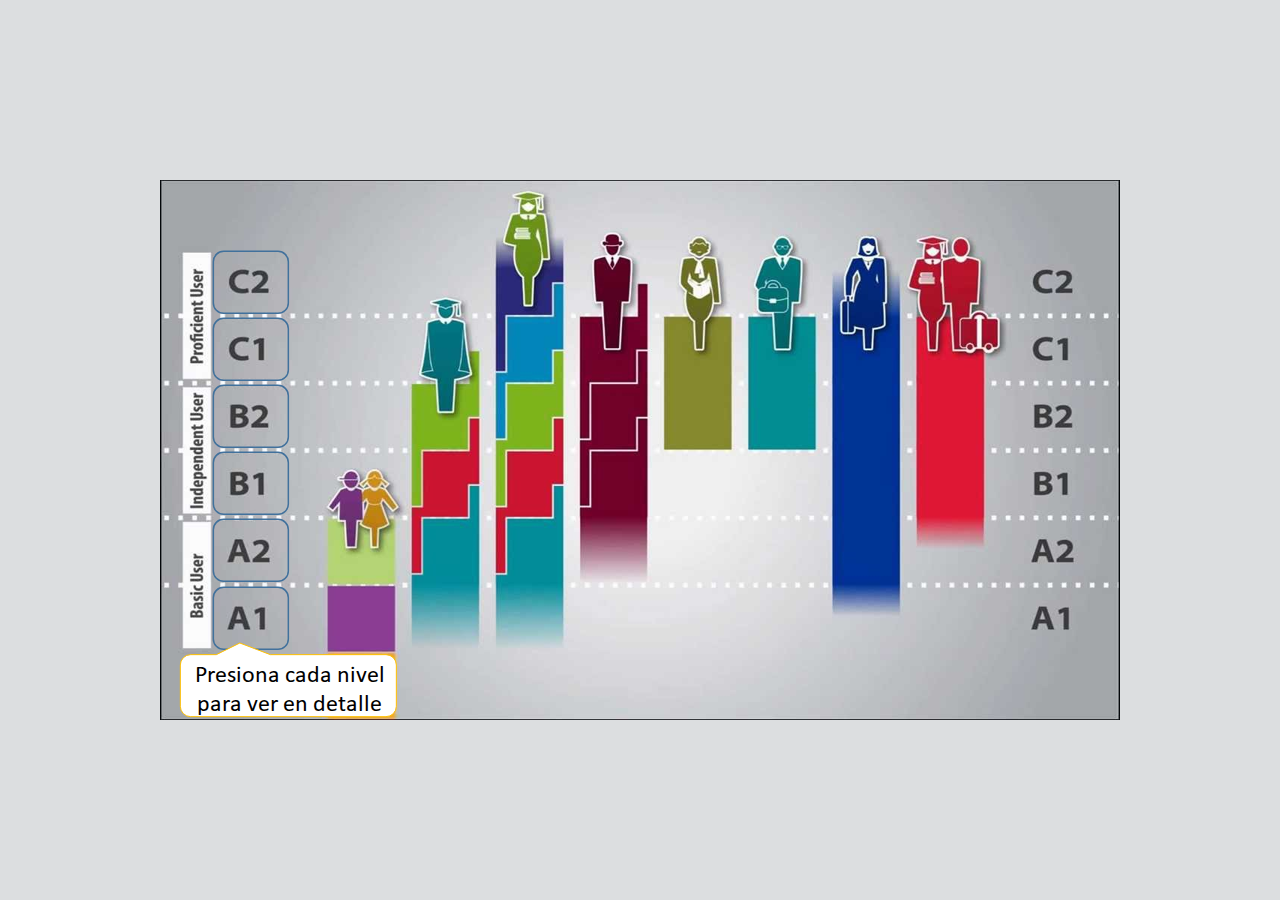
<file: index.html>
<!DOCTYPE html>
<!-- Created with iSpring --><!-- 960 540 --><!--version 11.3.5.15004 --><!--type html --><!--mainFolder ./ -->
<html style=background-color:#dcdee0;>
<head>
    <meta http-equiv="Content-Type" content="text/html;charset=utf-8"/><meta name="viewport" content="width=device-width,initial-scale=1,minimum-scale=1,maximum-scale=1,user-scalable=no"/><meta name="format-detection" content="telephone=no"/><meta name="apple-mobile-web-app-capable" content="yes"/><meta name="apple-mobile-web-app-status-bar-style" content="black"/><meta http-equiv="X-UA-Compatible" content="IE=edge"/><meta name="msapplication-tap-highlight" content="no"/><title>MCER</title><link rel="apple-touch-icon-precomposed" href="data/apple-touch-icon.png"/><link rel="shortcut icon" type="image/ico" href="data/favicon.ico"/><style>body {background-color:#dcdee0;}#spr0_5fa346ff {display:none;}</style>
    
    
    <style>
		#playerView {
			position:relative;
			-webkit-tap-highlight-color:rgba(0,0,0,0);
			-webkit-user-select:none;
			-moz-user-select:none;
			-webkit-touch-callout:none;
			-webkit-user-drag:none;
		}
		#playerView * {
			position:absolute;
		}
		#preloader {
			width: 50px;
			height: 50px;
			position: absolute;
			top: 0;
			left: 0;
			bottom: 0;
			right: 0;
			margin: auto;
			border-radius: 10px;
			background-color: rgba(0, 0, 0, 0.5);
		}

		#preloader::after {
			content: '';
			position: absolute;
			background: url([data-uri]);
			background-size: cover;
			top: 0;
			left: 0;
			bottom: 0;
			right: 0;
			animation: preloader_spin 1s infinite linear;
			-webkit-animation: preloader_spin 1s infinite linear;
		}

		@keyframes preloader_spin { 0% {transform: rotate(0deg);} 100% {transform: rotate(360deg);} }
		@-webkit-keyframes preloader_spin { 0% {-webkit-transform: rotate(0deg);} 100% {-webkit-transform: rotate(360deg);}}
    </style>
</head>
<body>
	<div id="preloader"></div>
	<script src="data/browsersupport.js?D8203FB4"></script>
	<script src="data/player.js?D8203FB4"></script>
    <div id="content"></div>
    <div id="spr0_5fa346ff"></div>
    <script>
		document.addEventListener("DOMContentLoaded", () => (function(startup){
			function start(savedPresentationState)
			{
				var presInfo = "eNrNWl2P4kiW/SsWq5F2JWD5/qh9WBkw1WxlJjSQVd093UKBHZBRaRxMhJ3Vma36LaOW5qUf5mG10jzVG39sz42wAWeSZPXU9qpaKtLYN27cj3PuvWH6l4IovCr80u31W81WvVtqDVrVUqNa6ZY6nf6w5HUH3U617bqt4fBjoViIIXzZ96a49Ol6Ij9wNZEiip2J4ppHMYuFjPD4Q+FVt1UpFm4Kr5oN/PUh7UvFZ1u1qFbalUqj1YTY9q7wqlaptoqFhAwRWici5gFfVKvlerm5qDYh+R/fNKqdGqR54dUvhYg+bukDX2OV8GKBFV792TwobLcQ0+YrROo1s/GKhZqb2+bq408fi1Y60jnpxnnpbV66/oLu+Fi6+oL09rw0uXkQXuUNaRlhG4mnmsO8cPO88N2xcOe8zfqUGc9L8xN2PC+9ykl3X5Be5qTb56Xvkpz0C17eBcfSKZSflY5zdrcrp6MN8cImh2Aiky58xP0t3WfZ/fAxCooFRXApfDSo/6WwyrR+zPYlVTBiRLxu9bqDZr1WLw09t1tqVCpeyW13OyC32/Hq3c7Qa7Q/WosLAYvZj/+uQxHwavk95dZ/fNc3KQ/2NsG6SvFgLDf7w4FKuVKpmgf1erlb73S7nVat1a7g4uNPRSo5xsU//5SGwRoepOLdg3jHcttGTJgrGGvW6xu25Tq9NbPK3to/9+mfW/[base64]/s/ifCA6VlxEJnuftVCx/[base64]/VnZmbGncTCJot0wImXMjFaO1IVmjCCpsKR1QhXzRYrMNTSiOuEseRRL2/yURwFTkbGCwuWv299lmKeSeupJWg1rcj2Vq5JGv1kefYGrDfBQuwxdB0ZWEeBEnDLakfgD8vhJLUJZHDtCuNiLKbcoo2OmWiNuWaRakMUT4pYrkUb05tuBJXonbx1Umqy5Mf81sqtabbr/Sb5SaDRdjcKffKnWqzV6pOagP+m6t32xWqifY1DjJpsYXsImSsU0iSsVWCaRnS2k0tZr/THepcBmUIJMhj9YJMwXs14hKsRZOrGDIZ0Kl6NyDOJyRLk2I8ffshZole4+sE0F1nASonJK+YKU8oIpHdzK848QPsoc5G3aPkrtlKO6GJ4YWB81kxZYqOgFFrQHIIFFEayeJnDvB3uMx1j+YNhDIiODIs/5I+q3LZec4fFslg8SHrjREx1zy5Q1X3NQNG5KYb1guGmmNoKIgjRPSPo5RkoxZWZ3Y97asKR2x6lDCEFSGAMeoXRtB3NFFEyhjDWgm1L7SHAj1PkGaVlRoHNh4x23NIyrJrYhs6CTtEhoZ0z9DhrtfM6cGzWrL7fUwfXa8Lh0tB6Vu062VcNxs1PuNHsas/glONU9yqvl7OUURtIxCuqGAPUsoSVX7fZZ10AcgCDKggEsYCZBQX/FUGhPCUkPON7mFypBaHahHaCI2M7X71QdmqNL6aB808RzNJ2beIMkIs1RacNEGttJyzXY9wN3U/[base64]/DhNgaVTr026DZ7J5jUOsmk1hd0pyRiDpCKculg/BGcBugDk/DJI52WXbQZzDtIWYTEhnbOE2tTIo9TjEnHDPpmMuGmaNPZQxA8aJza/d0X0J12HDti5g8BBtvMzPFbJBmdEA2NELuh5kc5p3MTvxOBbQOGZBmWmaLmZ8FBpSIbYokAGF/8BHNN+UdlIX1jjlDAohltQ/hDBwvoXmF2AgWhOkSpERJWGc0rEZm+Q4Q2Bd9nwe43HINMjIDOlZmX7aB2jjZFZykoPvAn8YnAwVkqcRt7ltU2y/aNpHAQN6wLPypfKjNpZkzecHCHpmejQ6o1vqV1CMarWPhJmFYH21ltoMhtY+7XzKFGtd7xmh30ILc2LDVq3SYmvGqn1BkMW/UBPiutU92ofZJD7S/gkG9mDjoJE3u2plegZtmWH0tTukxFlvf4hymFp+A3VCEECIPU3MnAFjmm1smGp8MjSHVAvK2uwMbKHMf2k190NEaajgImYdCguSYGT+8P7wJCC4oNo1p7GKsgAolkA2cyCB+R9IiSG/vSgrxf0zHo0JJyfcu+fvCFRVY6pmG42ghqOGJFu4JOaEE4UPHdfxNq0f9866YW68jMUYHcN+ans62dUY+48VXhNr2RvkueDOmdOtBVcBWqCK4TPEyxuIriSvmDXK0KWOSS6d1Ks9bGeNWGYQO6UatWu9VGpVWzluYlgscSa+N+vdauNjoksn+lDTOWZ+2o/qF2FAvL9FX4kUHirEG1P9gg8dSg5XmL6v8/IXpiGrZupIb1Mc8tlXhiWuORac3aXqs1rdVpNhutTjsz7WBSZkqtVmlX6tVakwBsfqRZSoV6N2WBSECDKr0Rl6FU2pBJg/w95t+ulUyigG6Zh7DxX4bmP9go6aVMDLKAjvH9FgwtzMYXowG9At+y9XPrB/2B51VeWh+ye67m6Fq5tYh2pz54aa0SG6bue0kcy+gZI5rDTm/Q/ecUfSNRrPPaKu12r/e7tJngf6lJRsn/hTlPAv15SX6s4qkpn6EHinhE74AnyPkSUZ7iiNenkU+GGWVW+DqkFwH3R/Sllkm/ab4qVMtVsmdEW096C7ff92azUe/CW7jTkbu4cHvexaLn9t8s5uNFz3s9usKiH5KN40YrFq0d6vtDGQqOs8oNp4r+vJbxfD6+XEzcK+8CSobJ7q8hx2mFn1t05b4dvXbno/HVoneN9VfoN4UrdifW5ldZrf0bFq7iVbj7m//C/jNvPh9dvSYFnsC4gZk8iTC3Ow+JcnpMYepXfKW4uOEiPqsIwffIA/L7nOB8PNm7+0ZuV8+5ez0YjeHpdGodNYspW/RuiiWrBy78mwi2Pll5FJ0r77t5GiIsfQcXgKcz8pOp9/Yg/0Oidp/82ycLJhfu9950Met7MI+MHM8Xs+vJZDyde6ifhQES/xqzkKLway02GKMpL84HoQIcc5zlUVwR6kucAXCuhz8xJiOYqOPdp/jhabhnb0ZXC2xq4pPeHl2M5t8vLscm+L1TijnySoCITyDhWOPVeHrpXpxVxRL9rKq3yP+phL1F6T+fsHfu3MPW0zfWnP7Uw43B4t1o/g3BUhlUxg5mQkfM6K3O2pnjbJTx1ajL2OhOJmkC9wbk0tgfX82n4wuLQIOPR8DICxAgnqi4nk69q7lF/GI0M/nvjy8nF57N/wz53+w+aU1vlnB9a0bPGBOtLQos0lQWHBQMzPTxit0oQzjndvePKMpCOxhfuojG1JvNp6M+hZSCEcVIQBIGYo1IOrTTUsTm58Elig4VHjf9FSx26B29m+jV7pPZgB5OgMn9/72BdK7IQI0HA7nZ/S3iKQq5ClmyjMvWEjgLuE/c2ezdeEoOvuZL6KPNaYsJ0/oD/CCgFckp8jm/EXzTMb1EilKVo6v+GFHsz4/VDo6VoSikxtzSsfU2zhbCFteEI03Au9HVYPxuMbepfBz7EfGJ3Vp3l4gdErD7K4ehS36HOBknKARpbu7IdVqdGnoJkLqvPdTp75BnKrPw8umj8Rs8wseTB997VFr/i9knR6UGuMlSuwcNjmQwO0Ll/SFZUyNB3JBWoBPUQ1U2sIGEMTWzMK9z5n17jXyN3ItHwdCIpYmIXYzzkgEEYrDma8on7k2pzOOcGa73IE03oZJnKAZye3Dw6nrRdycpKFHr/JsP9C5ufbvvEmBO3xugtSy+vR79sBi6owvD6cfJCnaf1Iq8Nrk+8KEIbJnsUDk0OHO+TcSDweyfUupdDbzv/uQgRDqhPpf5Wj5pQY6lZ1Bj4pPfIY3FMWYOhj6/G0H77Fbk1TNOwafYFInP2nLfiv6JMH/gIsxocLptkXWWHXkbrS6ylEX0E4+B7/O2fW4CfrcdeV4/V1XPG/Zyrn6vVVkGX7TI4OXFWpZBZcnpvdJn16+j9pGrS/PR/MLLTY2m4qK4rYnN8DLKSi5UXF96FLgZKoutNHlDL3f/ABLSlnAnbWV5SNDzHuKnhStrBf/5svrUyHwzoVhqqM4a5T6Pn9MPTqfw+cbwTFhn1z1j3OxxLbymfhNjnAgfC45xbqHxVdsH8xGcfra5p7F83NvfcrUiM9L+Dokep5+mbuIkPXbkQ4VZ81LSqzg7Vy4Tgk4ZZ6T/BXJWpkE=";
				PresentationPlayer.start(presInfo, "content", "playerView", onPlayerInit, savedPresentationState);
				function onPlayerInit(player)
				{
					(function(player){
	(function(player)
{
	function findConnector(win)
	{
		var retries = 0;
		while (!win.ispringPresentationConnector && win.parent && win.parent != win)
		{
			++retries;
			if (retries > 7)
			{
				return null;
			}

			win = win.parent;
		}
		return win.ispringPresentationConnector;
	}

	function getConnector()
	{
		var api = findConnector(window);
		if (!api && window.opener && (typeof(window.opener) != "undefined"))
		{
			api = findConnector(window.opener);
		}
		return api;
	}

	try
	{
		var connector = getConnector();
		if (connector)
		{
			connector.register(player);
		}
	}
	catch (e) {}
})(player);

})(player);

					var preloader = document.getElementById("preloader");
					preloader.parentNode.removeChild(preloader);
				}
			}

			if (startup)
				startup(start);
			else
				start();
		})());
    </script>
</body>
</html>
</file>
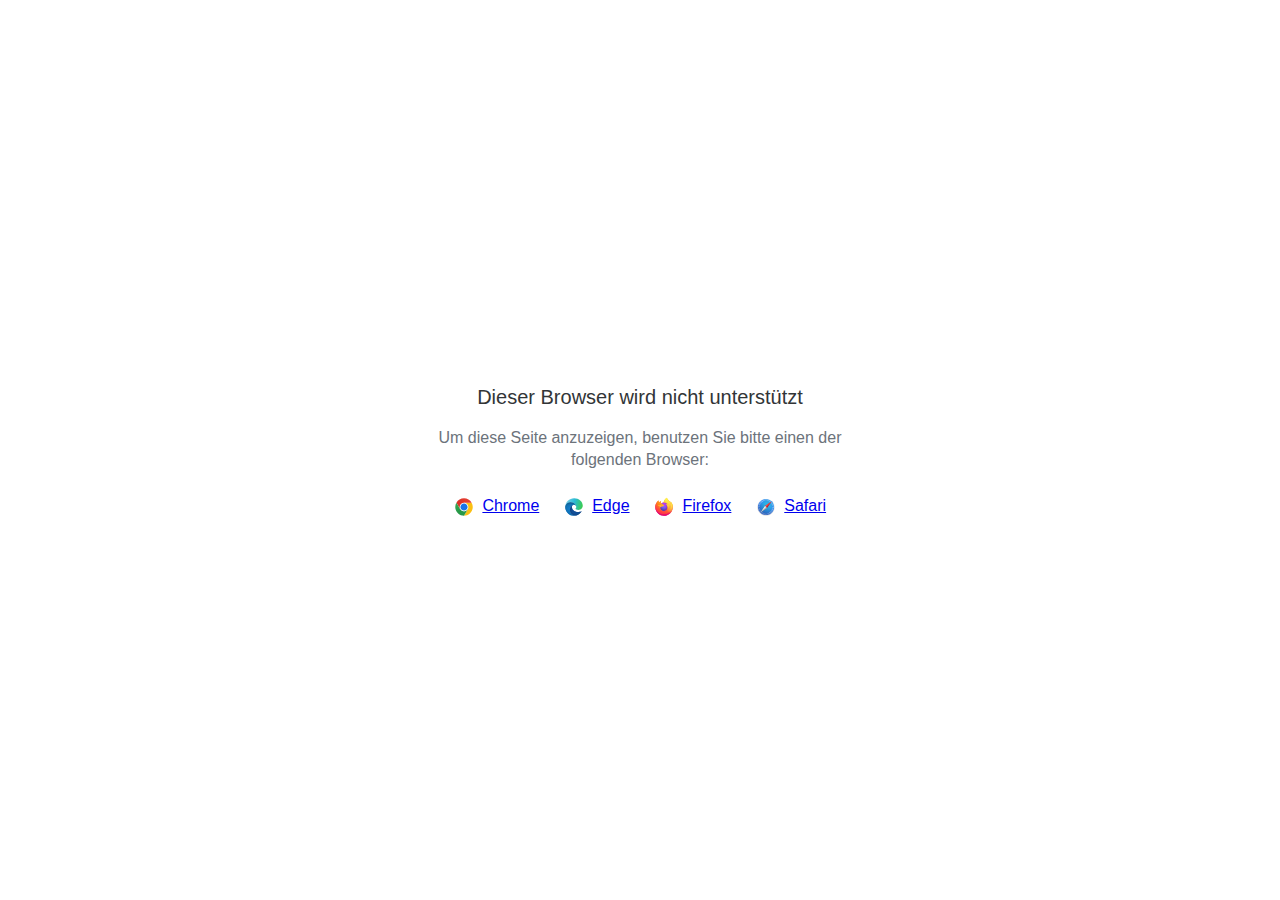
<file: data/html5-unsupported.html>
<html>
<head>
    <meta http-equiv="Content-Type" content="text/html;charset=utf-8"/>
    <meta name="viewport" content="width=device-width,initial-scale=1,maximum-scale=1">
    <meta name="format-detection" content="telephone=no">
    <meta name="apple-mobile-web-app-capable" content="yes">
    <meta name="apple-mobile-web-app-status-bar-style" content="black">
    <meta http-equiv="X-UA-Compatible" content="IE=edge">
    <meta name="msapplication-tap-highlight" content="no" />
    <title>Seite nicht verfügbar</title>
    <style>
        body {
            background: #fff;
        }

        .banner {
            position: absolute;
            top: 50%;
            left: 50%;
            margin-left: -235px;
            margin-top: -67px;
            width: 470px;
            text-align: center;
            font-family: Roboto, Arial, Helvetica, sans-serif;
        }

        .title {
            margin-bottom: 16px;
            font-size: 20px;
            font-weight: 500;
            color: #323537;
            line-height: 28px;
        }

        .text {
            margin-bottom: 26px;
            font-size: 16px;
            color: #6C737B;
            line-height: 22px;
        }

        .browsers svg, .browsers a {
            display: inline-block;
            vertical-align: top;
        }

        .browsers a {
            font-size: 16px;
            margin-right: 20px;
            margin-left: 4px;
        }

        .browsers :last-child {
            margin-right: 0;
        }
    </style>
</head>
<body>
    <div class="banner">
        <div class="title">Dieser Browser wird nicht unterstützt</div>
        <div class="text">Um diese Seite anzuzeigen, benutzen Sie bitte einen der folgenden Browser:</div>
        <div class="browsers">
            <svg width="20" height="20" viewBox="0 0 20 20" fill="none" xmlns="http://www.w3.org/2000/svg">
                <path d="M10.0001 10.0001L13.789 12.1875L10.0001 18.7501C14.8326 18.7501 18.7501 14.8326 18.7501 10.0001C18.7501 8.40581 18.3216 6.91244 17.5766 5.625H10L10.0001 10.0001Z" fill="#FBBF12"/>
                <path d="M9.99999 1.25C6.76136 1.25 3.93585 3.01077 2.42285 5.6261L6.21103 12.1876L9.99999 10.0001V5.62507H17.5766C16.0634 3.01039 13.2382 1.25 9.99999 1.25Z" fill="url(#paint0_linear_579_2699)"/>
                <path d="M1.25005 10C1.25005 14.8325 5.16742 18.75 10 18.75L13.789 12.1875L10 10L6.21109 12.1875L2.42291 5.62598C1.67833 6.91306 1.25 8.40588 1.25 9.99988" fill="url(#paint1_linear_579_2699)"/>
                <path d="M14.3751 10.0001C14.3751 12.4163 12.4163 14.3751 10.0001 14.3751C7.58381 14.3751 5.625 12.4163 5.625 10.0001C5.625 7.58381 7.58381 5.625 10.0001 5.625C12.4163 5.625 14.3751 7.58381 14.3751 10.0001Z" fill="white"/>
                <path d="M13.5548 10.0001C13.5548 11.9633 11.9633 13.5548 10.0001 13.5548C8.03686 13.5548 6.44531 11.9633 6.44531 10.0001C6.44531 8.03686 8.03686 6.44531 10.0001 6.44531C11.9633 6.44531 13.5548 8.03686 13.5548 10.0001Z" fill="#1A73E8"/>
                <defs>
                    <linearGradient id="paint0_linear_579_2699" x1="5.04786" y1="6.71874" x2="12.965" y2="6.71874" gradientUnits="userSpaceOnUse">
                        <stop stop-color="#DB3328"/>
                        <stop offset="1" stop-color="#E53D30"/>
                    </linearGradient>
                    <linearGradient id="paint1_linear_579_2699" x1="4.58454" y1="7.18406" x2="7.82938" y2="12.8043" gradientUnits="userSpaceOnUse">
                        <stop stop-color="#32A651"/>
                        <stop offset="1" stop-color="#279847"/>
                    </linearGradient>
                </defs>
            </svg>
            <a href="https://www.google.com/chrome">Chrome</a>
            <svg width="20" height="20" viewBox="0 0 20 20" fill="none" xmlns="http://www.w3.org/2000/svg">
                <path d="M12.2449 9.92045C12.2449 8.25 10.5088 5.36648 6.59777 5.36648C2.68671 5.36648 1.25 8.62784 1.25 10.0199C1.25 5.0483 5.30074 1.25 10.1097 1.25C14.9188 1.25 18.75 4.84943 18.75 8.50852C18.75 11.7699 16.2956 12.9034 14.3002 12.9034C12.9832 12.9034 11.4866 12.4659 11.4866 11.7699C11.4866 11.233 12.2449 11.233 12.2449 9.92045Z" fill="url(#paint0_linear_579_2709)"/>
                <path d="M6.59777 5.36646C10.5088 5.36646 12.2449 8.24998 12.2449 9.92043C12.2449 9.93342 12.2448 9.94627 12.2446 9.95901C12.2249 8.84657 11.4738 7.79259 9.99002 7.79259C8.11431 7.79259 5.5801 10.338 5.91933 13.5C6.19087 16.031 8.33381 19.4261 12.9832 18.2329C12.9832 18.2329 12.1052 18.75 9.6508 18.75C5.30074 18.75 1.25 14.7727 1.25 10.2187C1.25 10.0981 1.25184 9.97975 1.25555 9.8637C1.35584 8.39889 2.82648 5.36646 6.59777 5.36646Z" fill="url(#paint1_linear_579_2709)"/>
                <path d="M6.59777 5.36646C10.5088 5.36646 12.2449 8.24998 12.2449 9.92043C12.2449 9.93342 12.2448 9.94627 12.2446 9.95901C12.2249 8.84657 11.4738 7.79259 9.99002 7.79259C8.11431 7.79259 5.5801 10.338 5.91933 13.5C6.19087 16.031 8.33381 19.4261 12.9832 18.2329C12.9832 18.2329 12.1052 18.75 9.6508 18.75C5.30074 18.75 1.25 14.7727 1.25 10.2187C1.25 10.0981 1.25184 9.97975 1.25555 9.8637C1.35584 8.39889 2.82648 5.36646 6.59777 5.36646Z" fill="url(#paint2_radial_579_2709)"/>
                <path d="M12.4415 18.4371C14.9324 17.7576 16.712 15.6377 17.0338 15.2101C17.393 14.7328 17.4928 14.4345 17.393 14.3351C17.2932 14.2357 17.1536 14.2555 16.7944 14.4345C16.4352 14.6135 14.32 15.4885 11.9056 14.7527C9.49107 14.0169 7.83486 12.1078 7.83486 9.99987C7.83486 8.36919 9.23166 7.79248 9.98993 7.79248C8.11422 7.79248 5.58001 10.3379 5.91923 13.4999C6.19077 16.0309 8.33371 19.426 12.9831 18.2328C12.9831 18.2328 12.821 18.3283 12.4415 18.4371Z" fill="#0E458A"/>
                <path d="M12.4415 18.4371C14.9324 17.7576 16.712 15.6377 17.0338 15.2101C17.393 14.7328 17.4928 14.4345 17.393 14.3351C17.2932 14.2357 17.1536 14.2555 16.7944 14.4345C16.4352 14.6135 14.32 15.4885 11.9056 14.7527C9.49107 14.0169 7.83486 12.1078 7.83486 9.99987C7.83486 8.36919 9.23166 7.79248 9.98993 7.79248C8.11422 7.79248 5.58001 10.3379 5.91923 13.4999C6.19077 16.0309 8.33371 19.426 12.9831 18.2328C12.9831 18.2328 12.821 18.3283 12.4415 18.4371Z" fill="url(#paint3_radial_579_2709)"/>
                <defs>
                    <linearGradient id="paint0_linear_579_2709" x1="17.7323" y1="11.5909" x2="0.61762" y2="7.54779" gradientUnits="userSpaceOnUse">
                        <stop stop-color="#3BCC50"/>
                        <stop offset="0.489583" stop-color="#2ABAD6"/>
                        <stop offset="1" stop-color="#7DCFE7"/>
                    </linearGradient>
                    <linearGradient id="paint1_linear_579_2709" x1="7.11659" y1="5.36646" x2="7.11659" y2="18.75" gradientUnits="userSpaceOnUse">
                        <stop stop-color="#035989"/>
                        <stop offset="0.265625" stop-color="#1175B6"/>
                        <stop offset="1" stop-color="#0470CF"/>
                    </linearGradient>
                    <radialGradient id="paint2_radial_579_2709" cx="0" cy="0" r="1" gradientUnits="userSpaceOnUse" gradientTransform="translate(6.83723 11.8693) rotate(59.2143) scale(5.92595 5.93561)">
                        <stop stop-color="#1284D8"/>
                        <stop offset="0.813899" stop-color="#1170B2" stop-opacity="0.767762"/>
                        <stop offset="1" stop-color="#0E649B" stop-opacity="0.65"/>
                    </radialGradient>
                    <radialGradient id="paint3_radial_579_2709" cx="0" cy="0" r="1" gradientUnits="userSpaceOnUse" gradientTransform="translate(11.6661 13.4999) rotate(77.9982) scale(4.79806 5.18015)">
                        <stop stop-color="#104890"/>
                        <stop offset="0.69943" stop-color="#12529E" stop-opacity="0.70624"/>
                        <stop offset="1" stop-color="#0E4584" stop-opacity="0.58"/>
                    </radialGradient>
                </defs>
            </svg>
            <a href="https://www.microsoft.com/edge">Edge</a>
            <svg width="20" height="20" viewBox="0 0 20 20" fill="none" xmlns="http://www.w3.org/2000/svg">
                <path d="M18.1191 6.70405C17.7385 5.78587 16.967 4.79462 16.3615 4.4815C16.8544 5.4501 17.1395 6.42162 17.2485 7.14652C17.2485 7.14652 17.2485 7.15163 17.2503 7.16113C16.2598 4.6861 14.5798 3.68791 13.2079 1.51504C13.1383 1.40543 13.069 1.29582 13.0012 1.17854C12.963 1.1124 12.932 1.05248 12.905 0.995851C12.8481 0.885984 12.8042 0.76987 12.7741 0.649844C12.7743 0.644144 12.7725 0.638558 12.7688 0.63417C12.7652 0.629782 12.7601 0.626904 12.7544 0.626094C12.749 0.624635 12.7434 0.624635 12.738 0.626094C12.7366 0.626756 12.7352 0.627617 12.734 0.628652C12.7318 0.628652 12.7296 0.63121 12.7274 0.63194L12.7311 0.627191C10.5302 1.91914 9.78353 4.30904 9.71499 5.5049C8.83549 5.56518 7.99455 5.88974 7.30189 6.43623C7.22949 6.37488 7.15379 6.31755 7.07512 6.26451C6.87551 5.56419 6.86708 4.82302 7.0507 4.11832C6.15057 4.52936 5.45059 5.17789 4.94165 5.75189H4.93764C4.5902 5.31089 4.61463 3.85634 4.63432 3.55272C4.63031 3.53372 4.37547 3.68535 4.34266 3.70837C4.03608 3.92756 3.7495 4.17357 3.48628 4.4435C3.18675 4.74784 2.9131 5.07672 2.66818 5.42671C2.1047 6.22702 1.70509 7.13132 1.49244 8.08735C1.48843 8.10635 1.48478 8.12608 1.48077 8.14544C1.46437 8.22254 1.40494 8.60946 1.39437 8.6935V8.71286C1.3169 9.11266 1.26865 9.5176 1.25 9.92444V9.96938C1.25 14.8186 5.17279 18.75 10.0114 18.75C14.345 18.75 17.943 15.5968 18.6477 11.455C18.6623 11.3428 18.6743 11.2295 18.6875 11.1163C18.8617 9.61022 18.6681 8.02743 18.1191 6.70405ZM8.02046 13.5774C8.06129 13.5968 8.09994 13.6183 8.14186 13.6373L8.14769 13.641C8.10577 13.6205 8.06311 13.5993 8.02082 13.5774H8.02046ZM17.251 7.16515V7.15675V7.16625V7.16515Z" fill="url(#paint0_linear_579_2717)"/>
                <path d="M18.119 6.704C17.7384 5.78582 16.9669 4.79457 16.3614 4.48145C16.8543 5.45005 17.1394 6.42157 17.2484 7.14647V7.16437C18.0752 9.41067 17.6246 11.695 16.9757 13.0907C15.9716 15.25 13.541 17.4635 9.73602 17.3557C5.62839 17.2388 2.0071 14.1802 1.33082 10.1776C1.20759 9.54586 1.33082 9.22543 1.39279 8.71281C1.31733 9.10778 1.28853 9.22214 1.25098 9.92439V9.96933C1.25098 14.8185 5.17377 18.7499 10.0124 18.7499C14.346 18.7499 17.944 15.5968 18.6487 11.4549C18.6633 11.3428 18.6753 11.2295 18.6884 11.1162C18.8616 9.61017 18.668 8.02738 18.119 6.704Z" fill="url(#paint1_radial_579_2717)"/>
                <path d="M18.119 6.704C17.7384 5.78582 16.9669 4.79457 16.3614 4.48145C16.8543 5.45005 17.1394 6.42157 17.2484 7.14647V7.16437C18.0752 9.41067 17.6246 11.695 16.9757 13.0907C15.9716 15.25 13.541 17.4635 9.73602 17.3557C5.62839 17.2388 2.0071 14.1802 1.33082 10.1776C1.20759 9.54586 1.33082 9.22543 1.39279 8.71281C1.31733 9.10778 1.28853 9.22214 1.25098 9.92439V9.96933C1.25098 14.8185 5.17377 18.7499 10.0124 18.7499C14.346 18.7499 17.944 15.5968 18.6487 11.4549C18.6633 11.3428 18.6753 11.2295 18.6884 11.1162C18.8616 9.61017 18.668 8.02738 18.119 6.704Z" fill="url(#paint2_radial_579_2717)"/>
                <path d="M13.8612 7.73587C13.8806 7.74939 13.8977 7.7629 13.9159 7.77642C13.696 7.38513 13.4221 7.02694 13.1022 6.71246C10.3788 3.98314 12.3884 0.794172 12.7271 0.631947L12.7307 0.627197C10.5298 1.91915 9.78314 4.30905 9.7146 5.50491C9.81668 5.49797 9.9184 5.4892 10.0223 5.4892C11.6647 5.4892 13.0953 6.39459 13.8612 7.73587Z" fill="url(#paint3_radial_579_2717)"/>
                <path d="M10.028 8.28118C10.0138 8.5004 9.24382 9.25307 8.97441 9.25307C6.48292 9.25307 6.07861 10.7635 6.07861 10.7635C6.18798 12.0357 7.07244 13.0833 8.14245 13.6375C8.19131 13.6627 8.24052 13.6854 8.28828 13.708C8.37396 13.7446 8.46 13.7811 8.54567 13.8136C8.91262 13.9433 9.29689 14.0172 9.68568 14.0329C14.0525 14.2382 14.8991 8.80001 11.7473 7.22087C12.5541 7.08021 13.3919 7.40575 13.8597 7.73495C13.0941 6.39367 11.6631 5.48828 10.0207 5.48828C9.91682 5.48828 9.81511 5.49705 9.71303 5.50399C8.83417 5.56502 7.99404 5.88994 7.30212 6.43642C7.43591 6.55005 7.58685 6.70131 7.90439 7.0148C8.5001 7.60378 10.0247 8.20993 10.028 8.28118Z" fill="url(#paint4_radial_579_2717)"/>
                <path d="M10.028 8.28118C10.0138 8.5004 9.24382 9.25307 8.97441 9.25307C6.48292 9.25307 6.07861 10.7635 6.07861 10.7635C6.18798 12.0357 7.07244 13.0833 8.14245 13.6375C8.19131 13.6627 8.24052 13.6854 8.28828 13.708C8.37396 13.7446 8.46 13.7811 8.54567 13.8136C8.91262 13.9433 9.29689 14.0172 9.68568 14.0329C14.0525 14.2382 14.8991 8.80001 11.7473 7.22087C12.5541 7.08021 13.3919 7.40575 13.8597 7.73495C13.0941 6.39367 11.6631 5.48828 10.0207 5.48828C9.91682 5.48828 9.81511 5.49705 9.71303 5.50399C8.83417 5.56502 7.99404 5.88994 7.30212 6.43642C7.43591 6.55005 7.58685 6.70131 7.90439 7.0148C8.5001 7.60378 10.0247 8.20993 10.028 8.28118Z" fill="url(#paint5_radial_579_2717)"/>
                <path d="M6.89479 6.14439C6.96588 6.19043 7.02421 6.22916 7.07708 6.2646C6.87746 5.56428 6.86903 4.82311 7.05265 4.11841C6.15252 4.52945 5.45255 5.17799 4.9436 5.75198C4.9848 5.75089 6.2557 5.72787 6.89479 6.14439Z" fill="url(#paint6_radial_579_2717)"/>
                <path d="M1.33119 10.1776C2.00747 14.1802 5.62876 17.2388 9.7393 17.3557C13.5443 17.4635 15.9735 15.25 16.979 13.0907C17.6279 11.6946 18.0785 9.41068 17.2517 7.16437V7.14756C17.2517 7.14976 17.2517 7.15268 17.2535 7.16218C17.5641 9.1962 16.532 11.1667 14.9184 12.4992C14.9167 12.5029 14.9152 12.5067 14.9137 12.5105C11.7692 15.0765 8.76042 14.0586 8.15123 13.6431C8.10893 13.6227 8.06628 13.6015 8.02399 13.5796C6.19056 12.7027 5.43334 11.0274 5.59558 9.5919C4.04797 9.5919 3.52007 8.28314 3.52007 8.28314C3.52007 8.28314 4.90982 7.29006 6.74143 8.1538C8.43778 8.95396 10.031 8.2835 10.031 8.28314C10.0277 8.21189 8.50304 7.60391 7.90842 7.01676C7.59088 6.70327 7.43995 6.55201 7.30615 6.43838C7.23375 6.37702 7.15805 6.3197 7.07939 6.26665C7.02725 6.23012 6.97001 6.19358 6.8971 6.14645C6.25801 5.72992 4.98711 5.75294 4.94518 5.75404H4.94117C4.59374 5.31303 4.61816 3.85849 4.63785 3.55487C4.63384 3.53587 4.379 3.68749 4.34619 3.71051C4.03961 3.92971 3.75303 4.17571 3.48981 4.44564C3.19028 4.74999 2.91663 5.07887 2.67171 5.42886C2.10823 6.22916 1.70862 7.13347 1.49597 8.08949C1.48904 8.1063 1.17734 9.47023 1.33119 10.1776Z" fill="url(#paint7_radial_579_2717)"/>
                <path d="M13.1024 6.71246C13.4222 7.02693 13.6962 7.38513 13.9161 7.77642C13.9616 7.81071 14.0055 7.8473 14.0473 7.88603C16.0335 9.71873 14.9945 12.3132 14.9154 12.4996C16.529 11.1671 17.5611 9.19662 17.2505 7.16259C16.2599 4.6861 14.58 3.68791 13.2081 1.51504C13.1385 1.40543 13.0692 1.29582 13.0014 1.17854C12.9631 1.1124 12.9321 1.05248 12.9051 0.995851C12.8483 0.885984 12.8044 0.76987 12.7742 0.649844C12.7745 0.644144 12.7726 0.638559 12.769 0.63417C12.7653 0.629782 12.7602 0.626904 12.7546 0.626094C12.7492 0.624635 12.7435 0.624635 12.7382 0.626094C12.7367 0.626756 12.7354 0.627617 12.7341 0.628652C12.732 0.628652 12.7298 0.63121 12.7276 0.63194C12.3885 0.794165 10.379 3.98313 13.1024 6.71246Z" fill="url(#paint8_radial_579_2717)"/>
                <path d="M14.0464 7.88413C14.0046 7.8454 13.9608 7.80882 13.9152 7.77452C13.8973 7.761 13.8787 7.74748 13.8605 7.73396C13.3928 7.40513 12.555 7.07922 11.7482 7.21989C14.8995 8.79902 14.0534 14.2372 9.68654 14.0319C9.29775 14.0163 8.91348 13.9424 8.54653 13.8126C8.46085 13.7805 8.37481 13.7451 8.28914 13.7071C8.23956 13.6844 8.19034 13.6618 8.14331 13.6365L8.14914 13.6402C8.75834 14.0567 11.7671 15.0746 14.9116 12.5075C14.9116 12.5075 14.9134 12.5028 14.9163 12.4962C14.9943 12.3132 16.0334 9.71866 14.0464 7.88413Z" fill="url(#paint9_radial_579_2717)"/>
                <path d="M6.07833 10.7635C6.07833 10.7635 6.48264 9.25306 8.97412 9.25306C9.24354 9.25306 10.0135 8.49966 10.0277 8.28117C10.0419 8.06268 8.43455 8.95199 6.7382 8.15183C4.90659 7.28809 3.51685 8.28117 3.51685 8.28117C3.51685 8.28117 4.04475 9.58993 5.59235 9.58993C5.43012 11.0255 6.18733 12.6992 8.02076 13.5776C8.06159 13.597 8.10024 13.6185 8.14217 13.6375C7.07215 13.0843 6.18879 12.0357 6.07833 10.7635Z" fill="url(#paint10_radial_579_2717)"/>
                <path d="M18.1191 6.70405C17.7385 5.78587 16.967 4.79462 16.3615 4.4815C16.8544 5.4501 17.1395 6.42162 17.2485 7.14652C17.2485 7.14652 17.2485 7.15163 17.2503 7.16113C16.2598 4.6861 14.5798 3.68791 13.2079 1.51504C13.1383 1.40543 13.069 1.29582 13.0012 1.17854C12.963 1.1124 12.932 1.05248 12.905 0.995851C12.8481 0.885984 12.8042 0.76987 12.7741 0.649844C12.7743 0.644144 12.7725 0.638558 12.7688 0.63417C12.7652 0.629782 12.7601 0.626904 12.7544 0.626094C12.749 0.624635 12.7434 0.624635 12.738 0.626094C12.7366 0.626756 12.7352 0.627617 12.734 0.628652C12.7318 0.628652 12.7296 0.63121 12.7274 0.63194L12.7311 0.627191C10.5302 1.91914 9.78353 4.30904 9.71499 5.5049C9.81707 5.49796 9.91878 5.48919 10.0227 5.48919C11.6651 5.48919 13.0957 6.39458 13.8616 7.73586C13.3939 7.40703 12.5561 7.08111 11.7493 7.22178C14.9007 8.80092 14.0545 14.2391 9.68764 14.0338C9.29885 14.0182 8.91458 13.9443 8.54763 13.8145C8.46196 13.7824 8.37592 13.747 8.29024 13.709C8.24066 13.6863 8.19144 13.6636 8.14441 13.6384L8.15025 13.6421C8.10796 13.6216 8.0653 13.6004 8.02301 13.5785C8.06384 13.5979 8.10249 13.6194 8.14441 13.6384C7.07221 13.0842 6.18885 12.0356 6.07839 10.7633C6.07839 10.7633 6.4827 9.25288 8.97418 9.25288C9.2436 9.25288 10.0136 8.49949 10.0278 8.28099C10.0245 8.20975 8.49987 7.60177 7.90525 7.01462C7.58771 6.70113 7.43678 6.54986 7.30298 6.43623C7.23058 6.37488 7.15488 6.31755 7.07622 6.26451C6.87661 5.56419 6.86817 4.82302 7.05179 4.11832C6.15166 4.52936 5.45169 5.17789 4.94275 5.75189H4.93874C4.5913 5.31089 4.61572 3.85634 4.63541 3.55272C4.6314 3.53372 4.37657 3.68535 4.34375 3.70837C4.03717 3.92756 3.75059 4.17357 3.48738 4.4435C3.18785 4.74784 2.9142 5.07672 2.66928 5.42671C2.1058 6.22702 1.70618 7.13132 1.49353 8.08735C1.48952 8.10635 1.48588 8.12608 1.48187 8.14544C1.46546 8.22254 1.39109 8.61494 1.38088 8.69898C1.38088 8.70556 1.38088 8.69277 1.38088 8.69898C1.31262 9.10444 1.26891 9.51368 1.25 9.92444V9.96938C1.25 14.8186 5.17279 18.75 10.0114 18.75C14.345 18.75 17.943 15.5968 18.6477 11.455C18.6623 11.3428 18.6743 11.2295 18.6875 11.1163C18.8617 9.61022 18.6681 8.02743 18.1191 6.70405ZM17.25 7.15492V7.16442V7.15492Z" fill="url(#paint11_linear_579_2717)"/>
                <defs>
                    <linearGradient id="paint0_linear_579_2717" x1="16.9594" y1="3.43288" x2="2.3837" y2="17.4648" gradientUnits="userSpaceOnUse">
                        <stop offset="0.05" stop-color="#FFF44F"/>
                        <stop offset="0.11" stop-color="#FFE847"/>
                        <stop offset="0.22" stop-color="#FFC830"/>
                        <stop offset="0.37" stop-color="#FF980E"/>
                        <stop offset="0.4" stop-color="#FF8B16"/>
                        <stop offset="0.46" stop-color="#FF672A"/>
                        <stop offset="0.53" stop-color="#FF3647"/>
                        <stop offset="0.7" stop-color="#E31587"/>
                    </linearGradient>
                    <radialGradient id="paint1_radial_579_2717" cx="0" cy="0" r="1" gradientUnits="userSpaceOnUse" gradientTransform="translate(16.287 2.63668) scale(18.2654 18.3055)">
                        <stop offset="0.13" stop-color="#FFBD4F"/>
                        <stop offset="0.19" stop-color="#FFAC31"/>
                        <stop offset="0.25" stop-color="#FF9D17"/>
                        <stop offset="0.28" stop-color="#FF980E"/>
                        <stop offset="0.4" stop-color="#FF563B"/>
                        <stop offset="0.47" stop-color="#FF3750"/>
                        <stop offset="0.71" stop-color="#F5156C"/>
                        <stop offset="0.78" stop-color="#EB0878"/>
                        <stop offset="0.86" stop-color="#E50080"/>
                    </radialGradient>
                    <radialGradient id="paint2_radial_579_2717" cx="0" cy="0" r="1" gradientUnits="userSpaceOnUse" gradientTransform="translate(9.61279 10.1202) scale(18.2654 18.3055)">
                        <stop offset="0.3" stop-color="#960E18"/>
                        <stop offset="0.35" stop-color="#B11927" stop-opacity="0.74"/>
                        <stop offset="0.43" stop-color="#DB293D" stop-opacity="0.34"/>
                        <stop offset="0.5" stop-color="#F5334B" stop-opacity="0.09"/>
                        <stop offset="0.53" stop-color="#FF3750" stop-opacity="0"/>
                    </radialGradient>
                    <radialGradient id="paint3_radial_579_2717" cx="0" cy="0" r="1" gradientUnits="userSpaceOnUse" gradientTransform="translate(11.8153 -1.51753) scale(13.2325 13.2615)">
                        <stop offset="0.13" stop-color="#FFF44F"/>
                        <stop offset="0.25" stop-color="#FFDC3E"/>
                        <stop offset="0.51" stop-color="#FF9D12"/>
                        <stop offset="0.53" stop-color="#FF980E"/>
                    </radialGradient>
                    <radialGradient id="paint4_radial_579_2717" cx="0" cy="0" r="1" gradientUnits="userSpaceOnUse" gradientTransform="translate(7.59304 14.9021) scale(8.69686 8.71594)">
                        <stop offset="0.35" stop-color="#3A8EE6"/>
                        <stop offset="0.47" stop-color="#5C79F0"/>
                        <stop offset="0.67" stop-color="#9059FF"/>
                        <stop offset="1" stop-color="#C139E6"/>
                    </radialGradient>
                    <radialGradient id="paint5_radial_579_2717" cx="0" cy="0" r="1" gradientUnits="userSpaceOnUse" gradientTransform="translate(9.87545 7.94492) rotate(-13.9265) scale(4.60823 5.42407)">
                        <stop offset="0.21" stop-color="#9059FF" stop-opacity="0"/>
                        <stop offset="0.28" stop-color="#8C4FF3" stop-opacity="0.06"/>
                        <stop offset="0.75" stop-color="#7716A8" stop-opacity="0.45"/>
                        <stop offset="0.97" stop-color="#6E008B" stop-opacity="0.6"/>
                    </radialGradient>
                    <radialGradient id="paint6_radial_579_2717" cx="0" cy="0" r="1" gradientUnits="userSpaceOnUse" gradientTransform="translate(9.38226 1.88781) scale(6.25678 6.27051)">
                        <stop stop-color="#FFE226"/>
                        <stop offset="0.12" stop-color="#FFDB27"/>
                        <stop offset="0.3" stop-color="#FFC82A"/>
                        <stop offset="0.5" stop-color="#FFA930"/>
                        <stop offset="0.73" stop-color="#FF7E37"/>
                        <stop offset="0.79" stop-color="#FF7139"/>
                    </radialGradient>
                    <radialGradient id="paint7_radial_579_2717" cx="0" cy="0" r="1" gradientUnits="userSpaceOnUse" gradientTransform="translate(14.3005 -2.08939) scale(26.6943 26.7529)">
                        <stop offset="0.11" stop-color="#FFF44F"/>
                        <stop offset="0.46" stop-color="#FF980E"/>
                        <stop offset="0.62" stop-color="#FF5634"/>
                        <stop offset="0.72" stop-color="#FF3647"/>
                        <stop offset="0.9" stop-color="#E31587"/>
                    </radialGradient>
                    <radialGradient id="paint8_radial_579_2717" cx="0" cy="0" r="1" gradientUnits="userSpaceOnUse" gradientTransform="translate(11.72 0.833589) rotate(84.2447) scale(19.4998 12.7839)">
                        <stop stop-color="#FFF44F"/>
                        <stop offset="0.06" stop-color="#FFE847"/>
                        <stop offset="0.17" stop-color="#FFC830"/>
                        <stop offset="0.3" stop-color="#FF980E"/>
                        <stop offset="0.36" stop-color="#FF8B16"/>
                        <stop offset="0.45" stop-color="#FF672A"/>
                        <stop offset="0.57" stop-color="#FF3647"/>
                        <stop offset="0.74" stop-color="#E31587"/>
                    </radialGradient>
                    <radialGradient id="paint9_radial_579_2717" cx="0" cy="0" r="1" gradientUnits="userSpaceOnUse" gradientTransform="translate(9.23484 4.20996) scale(16.6653 16.7019)">
                        <stop offset="0.14" stop-color="#FFF44F"/>
                        <stop offset="0.48" stop-color="#FF980E"/>
                        <stop offset="0.59" stop-color="#FF5634"/>
                        <stop offset="0.66" stop-color="#FF3647"/>
                        <stop offset="0.9" stop-color="#E31587"/>
                    </radialGradient>
                    <radialGradient id="paint10_radial_579_2717" cx="0" cy="0" r="1" gradientUnits="userSpaceOnUse" gradientTransform="translate(13.6341 5.18793) scale(18.2402 18.2803)">
                        <stop offset="0.09" stop-color="#FFF44F"/>
                        <stop offset="0.23" stop-color="#FFE141"/>
                        <stop offset="0.51" stop-color="#FFAF1E"/>
                        <stop offset="0.63" stop-color="#FF980E"/>
                    </radialGradient>
                    <linearGradient id="paint11_linear_579_2717" x1="16.7844" y1="3.35761" x2="4.38152" y2="15.7337" gradientUnits="userSpaceOnUse">
                        <stop offset="0.17" stop-color="#FFF44F" stop-opacity="0.8"/>
                        <stop offset="0.27" stop-color="#FFF44F" stop-opacity="0.63"/>
                        <stop offset="0.49" stop-color="#FFF44F" stop-opacity="0.22"/>
                        <stop offset="0.6" stop-color="#FFF44F" stop-opacity="0"/>
                    </linearGradient>
                </defs>
            </svg>
            <a href="https://www.mozilla.org/firefox">Firefox</a>
            <svg width="20" height="20" viewBox="0 0 20 20" fill="none" xmlns="http://www.w3.org/2000/svg">
                <path d="M10 18.75C14.8325 18.75 18.75 14.8325 18.75 10C18.75 5.16751 14.8325 1.25 10 1.25C5.16751 1.25 1.25 5.16751 1.25 10C1.25 14.8325 5.16751 18.75 10 18.75Z" fill="url(#paint0_linear_579_2734)"/>
                <path d="M10 18.0938C14.4701 18.0938 18.0938 14.4701 18.0938 10C18.0938 5.52995 14.4701 1.90625 10 1.90625C5.52995 1.90625 1.90625 5.52995 1.90625 10C1.90625 14.4701 5.52995 18.0938 10 18.0938Z" fill="url(#paint1_radial_579_2734)"/>
                <path d="M10.0137 3.87498C9.95897 3.87498 9.91113 3.83399 9.91113 3.7793V2.35057C9.91113 2.29588 9.95897 2.25488 10.0137 2.25488C10.0683 2.25488 10.1162 2.29588 10.1162 2.35057V3.7793C10.1093 3.83399 10.0683 3.87498 10.0137 3.87498Z" fill="#F3F3F3"/>
                <path d="M10.0137 3.88182C9.95214 3.88182 9.9043 3.83397 9.9043 3.77929V2.35058C9.9043 2.29589 9.95214 2.24805 10.0137 2.24805C10.0752 2.24805 10.123 2.29589 10.123 2.35058V3.77929C10.123 3.83397 10.0684 3.88182 10.0137 3.88182ZM10.0137 2.26167C9.96583 2.26167 9.91799 2.30273 9.91799 2.35058V3.77929C9.91799 3.82713 9.95898 3.8682 10.0137 3.8682C10.0615 3.8682 10.1093 3.82713 10.1093 3.77929V2.35058C10.1026 2.30273 10.0615 2.26167 10.0137 2.26167Z" fill="white"/>
                <path d="M10.6972 3.10941C10.6426 3.10257 10.6016 3.06157 10.6016 3.00688L10.6494 2.37108C10.6562 2.31646 10.7041 2.2754 10.7588 2.28224C10.8135 2.28909 10.8545 2.33015 10.8545 2.38484L10.8066 3.02057C10.7998 3.07526 10.7519 3.11626 10.6972 3.10948V3.10941Z" fill="#F3F3F3"/>
                <path d="M10.6973 3.1164C10.6357 3.10955 10.5947 3.06171 10.5947 3.00702L10.6426 2.37123C10.6494 2.31661 10.6973 2.26877 10.7588 2.27554C10.8203 2.28239 10.8613 2.3303 10.8613 2.38492L10.8135 3.02071C10.8066 3.08224 10.7588 3.12324 10.6973 3.1164ZM10.7588 2.28923C10.7109 2.28923 10.663 2.32346 10.663 2.3713L10.6152 3.00709C10.6152 3.05486 10.6494 3.09593 10.7041 3.10271C10.7519 3.10271 10.7998 3.06855 10.7998 3.02071L10.8476 2.38492C10.8476 2.33708 10.8066 2.29608 10.7587 2.28923H10.7588Z" fill="white"/>
                <path d="M11.2099 3.99815C11.1551 3.98447 11.121 3.93662 11.1278 3.88193L11.4081 2.48051C11.4218 2.4259 11.4696 2.39167 11.5243 2.40536C11.579 2.41905 11.6131 2.4669 11.6063 2.52158L11.326 3.923C11.3192 3.97078 11.2645 4.005 11.2098 3.99815H11.2099Z" fill="#F3F3F3"/>
                <path d="M11.2101 4.00462C11.1485 3.99093 11.1144 3.93625 11.1212 3.88156L11.4015 2.48016C11.4152 2.42554 11.4699 2.38447 11.5313 2.39816C11.5928 2.41185 11.6271 2.46654 11.6202 2.52123L11.34 3.92263C11.3263 3.97724 11.2716 4.01147 11.2101 4.00462ZM11.5313 2.41185C11.4835 2.40501 11.4356 2.43231 11.4219 2.48023L11.1418 3.88163C11.1349 3.9294 11.1622 3.97724 11.2169 3.991C11.2647 3.99778 11.3126 3.9704 11.3263 3.92256L11.6065 2.52123C11.6134 2.46654 11.5792 2.42554 11.5313 2.41185Z" fill="white"/>
                <path d="M12.0302 3.38287C12.0172 3.37973 12.0049 3.37405 11.9941 3.36617C11.9832 3.35828 11.9741 3.34834 11.9671 3.33691C11.9601 3.32548 11.9554 3.31279 11.9534 3.29956C11.9513 3.28633 11.9519 3.27282 11.955 3.2598L12.1259 2.64462C12.1395 2.58993 12.1942 2.56255 12.2489 2.57624C12.3036 2.58993 12.3378 2.64462 12.3242 2.69931L12.1532 3.31456C12.1395 3.36918 12.0849 3.39656 12.0302 3.38287Z" fill="#F3F3F3"/>
                <path d="M12.0302 3.38948C11.9756 3.37579 11.9346 3.31426 11.9551 3.25965L12.126 2.64433C12.1396 2.58972 12.2011 2.55549 12.2558 2.56918C12.3105 2.58287 12.3515 2.6444 12.331 2.69902L12.1601 3.31433C12.1464 3.36895 12.0918 3.40317 12.0303 3.38948H12.0302ZM12.2558 2.58972C12.208 2.57603 12.1533 2.6034 12.1396 2.65125L11.9688 3.26642C11.9551 3.31426 11.9824 3.36218 12.0371 3.37579C12.0849 3.38948 12.1396 3.36218 12.1533 3.31433L12.3242 2.69902C12.331 2.65125 12.3037 2.6034 12.2558 2.58964V2.58972Z" fill="white"/>
                <path d="M12.3652 4.34683C12.3105 4.3263 12.2901 4.26477 12.3105 4.21692L12.8574 2.89759C12.8778 2.84975 12.9394 2.82237 12.9872 2.84975C13.042 2.87021 13.0625 2.93181 13.042 2.97958L12.4951 4.29892C12.4746 4.34683 12.413 4.37414 12.3653 4.34683H12.3652Z" fill="#F3F3F3"/>
                <path d="M12.3653 4.35357C12.339 4.34356 12.3178 4.32354 12.3062 4.29791C12.2947 4.27227 12.2938 4.24311 12.3037 4.21681L12.8506 2.89746C12.8711 2.84277 12.9327 2.82224 12.9942 2.84277C13.0205 2.85278 13.0417 2.8728 13.0532 2.89843C13.0648 2.92407 13.0657 2.95323 13.0557 2.97953L12.5089 4.29888C12.4815 4.35357 12.4199 4.38088 12.3653 4.35357ZM12.9874 2.85646C12.9395 2.836 12.8848 2.85646 12.8643 2.90431L12.3174 4.22366C12.2969 4.2715 12.3243 4.31934 12.3721 4.33988C12.4199 4.36034 12.4746 4.33988 12.4952 4.29204L13.0421 2.97268C13.0557 2.93161 13.0352 2.87693 12.9874 2.85646Z" fill="white"/>
                <path d="M13.288 3.90926C13.2401 3.88188 13.2196 3.82719 13.2401 3.77935L13.5272 3.21202C13.5545 3.16411 13.6092 3.14358 13.6639 3.17095C13.7118 3.19833 13.7322 3.25302 13.7118 3.30079L13.4246 3.86819C13.3973 3.91603 13.3426 3.93664 13.2879 3.90926H13.288Z" fill="#F3F3F3"/>
                <path d="M13.288 3.91591C13.2332 3.88853 13.2128 3.827 13.2401 3.77231L13.5272 3.20498C13.5545 3.15022 13.6161 3.12975 13.6707 3.15706C13.7254 3.18444 13.746 3.24597 13.7186 3.30066L13.4315 3.868C13.4041 3.92268 13.3426 3.94322 13.2879 3.91584L13.288 3.91591ZM13.664 3.17075C13.6161 3.15029 13.5614 3.16391 13.5409 3.21175L13.2538 3.77916C13.2333 3.82015 13.2538 3.87484 13.2948 3.90222C13.3426 3.92268 13.3973 3.90906 13.4178 3.86122L13.705 3.29382C13.7254 3.25282 13.705 3.19813 13.664 3.17075Z" fill="white"/>
                <path d="M13.425 4.92103C13.3772 4.88688 13.3635 4.82534 13.3976 4.78435L14.1906 3.60168C14.2179 3.55383 14.2795 3.54699 14.3273 3.57437C14.3752 3.60852 14.3888 3.67005 14.3547 3.71105L13.5617 4.89372C13.5344 4.94156 13.4728 4.95525 13.425 4.92103Z" fill="#F3F3F3"/>
                <path d="M13.4248 4.92767C13.377 4.89352 13.3633 4.82514 13.3907 4.7773L14.1836 3.59466C14.2178 3.54682 14.2793 3.53313 14.334 3.56735C14.3818 3.60151 14.3955 3.66988 14.3682 3.71772L13.5752 4.90036C13.541 4.9482 13.4727 4.96182 13.4248 4.92767ZM14.3271 3.58104C14.2862 3.55367 14.2246 3.56051 14.1973 3.60151L13.4043 4.78414C13.377 4.82507 13.3906 4.87983 13.4317 4.90714C13.4727 4.93451 13.5342 4.92767 13.5615 4.88667L14.3545 3.71088C14.3818 3.66988 14.3682 3.60835 14.3271 3.58104Z" fill="white"/>
                <path d="M14.4229 4.66788C14.3819 4.63366 14.3683 4.57213 14.4024 4.53113L14.7989 4.0321C14.833 3.99117 14.8946 3.98425 14.9355 4.01848C14.9766 4.05263 14.9902 4.11416 14.956 4.15516L14.5596 4.65419C14.5255 4.69519 14.4639 4.70204 14.4229 4.66788H14.4229Z" fill="#F3F3F3"/>
                <path d="M14.4161 4.6747C14.3683 4.64047 14.3614 4.5721 14.3957 4.52425L14.7921 4.02528C14.8262 3.97736 14.8946 3.97052 14.9424 4.01159C14.9903 4.04574 14.9971 4.11412 14.9629 4.16196L14.5665 4.66101C14.5323 4.70885 14.464 4.7157 14.4161 4.6747ZM14.9287 4.02521C14.8878 3.99105 14.8331 3.9979 14.7989 4.0389L14.4024 4.53794C14.3751 4.57894 14.382 4.63363 14.4229 4.66778C14.464 4.70201 14.5186 4.69516 14.5528 4.65416L14.9493 4.15512C14.9767 4.11412 14.9697 4.05259 14.9288 4.02528L14.9287 4.02521Z" fill="white"/>
                <path d="M14.3545 5.69352C14.3135 5.65252 14.3135 5.59099 14.3545 5.55677L15.3661 4.55195C15.4072 4.51095 15.4686 4.51772 15.5029 4.55195C15.537 4.5861 15.5439 4.65447 15.5029 4.68863L14.4981 5.69352C14.457 5.73452 14.3955 5.73452 14.3545 5.69352Z" fill="#F3F3F3"/>
                <path d="M14.3477 5.70023C14.3279 5.68017 14.3169 5.65317 14.3169 5.62505C14.3169 5.59692 14.3279 5.56992 14.3477 5.54986L15.3594 4.54496C15.3794 4.52522 15.4064 4.51416 15.4346 4.51416C15.4627 4.51416 15.4898 4.52522 15.5098 4.54496C15.5295 4.56502 15.5406 4.59202 15.5406 4.62014C15.5406 4.64827 15.5295 4.67527 15.5098 4.69533L14.498 5.70016C14.478 5.71988 14.451 5.73093 14.4228 5.73093C14.3947 5.73093 14.3677 5.71988 14.3477 5.70016V5.70023ZM15.503 4.5518C15.4688 4.51758 15.4073 4.51758 15.3731 4.5518L14.3613 5.55663C14.3271 5.59086 14.3271 5.65239 14.3613 5.68654C14.3955 5.72077 14.457 5.72077 14.4912 5.68654L15.503 4.68171C15.5371 4.64749 15.5371 4.5928 15.503 4.5518Z" fill="white"/>
                <path d="M15.3798 5.63856C15.3456 5.59757 15.3456 5.53604 15.3866 5.50181L15.872 5.09171C15.9129 5.05755 15.9745 5.06433 16.0087 5.1054C16.0428 5.14639 16.0428 5.20792 16.0019 5.24207L15.5165 5.65225C15.4755 5.6864 15.4139 5.67956 15.3798 5.63856Z" fill="#F3F3F3"/>
                <path d="M15.373 5.64558C15.332 5.59774 15.3388 5.52936 15.3798 5.49521L15.8651 5.08502C15.9061 5.04402 15.9745 5.05087 16.0155 5.09871C16.0566 5.14655 16.0497 5.21493 16.0087 5.24908L15.5234 5.65927C15.4824 5.7002 15.414 5.69342 15.3731 5.64558H15.373ZM16.0019 5.10555C15.9677 5.06456 15.913 5.06456 15.8721 5.09186L15.3867 5.50205C15.3525 5.53621 15.3457 5.59089 15.3798 5.63189C15.414 5.67289 15.4687 5.67289 15.5097 5.64558L15.995 5.23539C16.036 5.20124 16.036 5.14655 16.0019 5.10555Z" fill="white"/>
                <path d="M15.1066 6.6229C15.0725 6.57505 15.0861 6.51352 15.134 6.48614L16.3234 5.6932C16.3712 5.66582 16.4327 5.67951 16.46 5.72058C16.4943 5.76842 16.4806 5.82995 16.4327 5.85726L15.2434 6.65021C15.2023 6.67758 15.1408 6.6639 15.1066 6.6229Z" fill="#F3F3F3"/>
                <path d="M15.0995 6.62311C15.0654 6.57527 15.0791 6.50689 15.1269 6.47274L16.3163 5.67974C16.3642 5.64559 16.4326 5.65928 16.4667 5.71397C16.5009 5.76181 16.4872 5.83018 16.4394 5.86427L15.25 6.65733C15.2021 6.69156 15.1338 6.67787 15.0995 6.62318V6.62311ZM16.453 5.72765C16.4257 5.68659 16.371 5.6729 16.33 5.70028L15.1405 6.4932C15.0996 6.52058 15.0858 6.57527 15.1201 6.62311C15.1474 6.66411 15.2021 6.6778 15.2431 6.65049L16.4326 5.85749C16.4736 5.82334 16.4804 5.76858 16.453 5.72765Z" fill="white"/>
                <path d="M16.125 6.76667C16.0977 6.71875 16.1114 6.65729 16.1592 6.62992L16.7129 6.31549C16.7608 6.28811 16.8223 6.30864 16.8496 6.35642C16.877 6.40433 16.8633 6.46579 16.8155 6.49317L16.2617 6.80766C16.2139 6.83497 16.1523 6.81451 16.125 6.7666L16.125 6.76667Z" fill="#F3F3F3"/>
                <path d="M16.1184 6.77347C16.0911 6.71878 16.1048 6.65725 16.1526 6.62994L16.7063 6.31549C16.7542 6.28811 16.8226 6.30865 16.8499 6.35642C16.8772 6.41118 16.8636 6.47271 16.8157 6.50002L16.262 6.81454C16.2141 6.84185 16.1458 6.82132 16.1184 6.77347ZM16.843 6.36333C16.8157 6.31549 16.761 6.3018 16.72 6.32911L16.1663 6.64363C16.1253 6.67094 16.1116 6.72563 16.1321 6.76663C16.1594 6.81447 16.2141 6.82816 16.2551 6.80085L16.8089 6.48633C16.8499 6.46587 16.8636 6.41118 16.843 6.36333Z" fill="white"/>
                <path d="M15.667 7.6758C15.6465 7.62111 15.667 7.56642 15.7216 7.54596L17.041 6.9991C17.0888 6.97856 17.1504 7.00587 17.1708 7.05371C17.1913 7.1084 17.1708 7.16308 17.1161 7.18355L15.7969 7.73041C15.749 7.75095 15.6875 7.73041 15.667 7.6758Z" fill="#F3F3F3"/>
                <path d="M15.6601 7.68255C15.6397 7.62793 15.6601 7.5664 15.7148 7.53903L17.0341 6.99218C17.0604 6.98227 17.0896 6.98318 17.1152 6.99471C17.1408 7.00624 17.1608 7.02746 17.1708 7.05371C17.1914 7.10839 17.1708 7.16992 17.1161 7.19723L15.7969 7.74408C15.7706 7.75401 15.7414 7.75312 15.7158 7.7416C15.6902 7.73008 15.6701 7.70887 15.6601 7.68262V7.68255ZM17.1572 7.06055C17.1367 7.01271 17.082 6.99218 17.041 7.00586L15.7217 7.55271C15.6738 7.57318 15.6533 7.62793 15.6738 7.67577C15.6943 7.72361 15.749 7.74415 15.79 7.73046L17.1093 7.18361C17.1572 7.16315 17.1777 7.10839 17.1572 7.06055Z" fill="white"/>
                <path d="M16.6308 8.0176C16.6104 7.96284 16.6377 7.90822 16.6923 7.88769L17.2938 7.6894C17.3417 7.66894 17.4032 7.70309 17.4169 7.75093C17.4374 7.80562 17.4101 7.86031 17.3554 7.88084L16.7539 8.07913C16.706 8.09959 16.6513 8.07228 16.6308 8.01753V8.0176Z" fill="#F3F3F3"/>
                <path d="M16.6239 8.02433C16.6034 7.96964 16.6307 7.9081 16.6923 7.88764L17.2938 7.68935C17.3485 7.66888 17.41 7.70304 17.4305 7.7578C17.451 7.81241 17.4237 7.87395 17.3621 7.89448L16.7606 8.09277C16.706 8.10639 16.6444 8.07901 16.6239 8.02433ZM17.4168 7.76464C17.4031 7.71673 17.3485 7.68935 17.3006 7.70304L16.6991 7.90133C16.6513 7.91495 16.6307 7.96964 16.6444 8.01755C16.6581 8.0654 16.7128 8.0927 16.7606 8.07901L17.3621 7.88079C17.41 7.86033 17.4305 7.81241 17.4168 7.76457V7.76464Z" fill="white"/>
                <path d="M16.0157 8.831C16.002 8.77632 16.0362 8.72163 16.0909 8.71479L17.4922 8.44138C17.5468 8.42769 17.5947 8.46868 17.6083 8.52337C17.622 8.57805 17.5879 8.63273 17.5332 8.63957L16.1319 8.91299C16.0772 8.91983 16.0225 8.88568 16.0156 8.831H16.0157Z" fill="#F3F3F3"/>
                <path d="M16.0019 8.83107C15.9882 8.76953 16.0292 8.71484 16.0839 8.70115L17.4853 8.42769C17.54 8.414 17.5947 8.45507 17.6083 8.51661C17.622 8.57807 17.581 8.63276 17.5263 8.64645L16.1249 8.91991C16.0703 8.9336 16.0155 8.8926 16.0019 8.831V8.83107ZM17.5947 8.52338C17.5879 8.47553 17.54 8.44138 17.4922 8.44822L16.0908 8.72168C16.0429 8.72853 16.0088 8.78315 16.0224 8.83107C16.0292 8.87891 16.0771 8.91307 16.125 8.90622L17.5263 8.63276C17.5742 8.61907 17.6083 8.57123 17.5947 8.52338Z" fill="white"/>
                <path d="M16.8908 9.35748C16.8839 9.30278 16.9181 9.25493 16.9728 9.24809L17.6016 9.17285C17.6563 9.16608 17.7042 9.20708 17.711 9.26178C17.7178 9.31647 17.6837 9.36432 17.629 9.37117L17.0001 9.44633C16.9522 9.45317 16.8975 9.41217 16.8907 9.35748H16.8908Z" fill="#F3F3F3"/>
                <path d="M16.8838 9.35764C16.877 9.29611 16.918 9.24143 16.9726 9.23458L17.6015 9.15944C17.6562 9.15259 17.7108 9.19359 17.7177 9.25512C17.7245 9.31664 17.6835 9.37133 17.6289 9.37817L16.9999 9.45332C16.9453 9.46016 16.8906 9.41917 16.8838 9.35764ZM17.7108 9.26196C17.7041 9.21412 17.6562 9.17305 17.6083 9.1799L16.9795 9.25512C16.9316 9.26196 16.8974 9.3098 16.9043 9.35764C16.9111 9.40548 16.959 9.44654 17.0068 9.4397L17.6357 9.36448C17.6835 9.35764 17.7177 9.3098 17.7109 9.26196H17.7108Z" fill="white"/>
                <path d="M16.1252 10.0205C16.1252 9.96581 16.1662 9.91797 16.2209 9.91797H17.6496C17.7043 9.91797 17.7453 9.96581 17.7453 10.0205C17.7453 10.0752 17.7043 10.123 17.6496 10.123H16.2209C16.1662 10.123 16.1252 10.0752 16.1252 10.0205Z" fill="#F3F3F3"/>
                <path d="M16.1184 10.0205C16.1184 9.95897 16.1663 9.91113 16.2209 9.91113H17.6497C17.7043 9.91113 17.7522 9.95897 17.7522 10.0205C17.7522 10.082 17.7043 10.1299 17.6497 10.1299H16.2209C16.1663 10.1299 16.1184 10.082 16.1184 10.0205ZM17.7385 10.0273C17.7385 9.97951 17.6975 9.93167 17.6496 9.93167H16.221C16.1732 9.93167 16.1321 9.97259 16.1321 10.0273C16.1321 10.0752 16.1732 10.123 16.221 10.123H17.6497C17.6976 10.1162 17.7386 10.0752 17.7386 10.0273H17.7385Z" fill="white"/>
                <path d="M16.8839 10.7109C16.8906 10.6562 16.9317 10.6152 16.9864 10.6152L17.6221 10.6631C17.6768 10.6699 17.7177 10.7178 17.7109 10.7724C17.7041 10.8271 17.6631 10.8681 17.6084 10.8681L16.9727 10.8203C16.9249 10.8134 16.8838 10.7656 16.8838 10.7109H16.8839Z" fill="#F3F3F3"/>
                <path d="M16.877 10.7109C16.8838 10.6494 16.9316 10.6084 16.9863 10.6084L17.6222 10.6562C17.6768 10.6631 17.7247 10.7109 17.7178 10.7725C17.711 10.834 17.6631 10.875 17.6084 10.875L16.9726 10.8271C16.918 10.8203 16.877 10.7656 16.877 10.7109ZM17.711 10.7725C17.7178 10.7246 17.6768 10.6768 17.629 10.6768L16.9931 10.6289C16.9453 10.6289 16.9043 10.6631 16.8974 10.7178C16.8906 10.7656 16.9316 10.8135 16.9795 10.8135L17.6153 10.8613C17.6631 10.8613 17.7042 10.8204 17.711 10.7725Z" fill="white"/>
                <path d="M16.0021 11.2098C16.0158 11.1551 16.0636 11.1209 16.1183 11.1278L17.5197 11.4081C17.5744 11.4217 17.6086 11.4696 17.5949 11.5243C17.5812 11.579 17.5334 11.6132 17.4787 11.6063L16.0772 11.3261C16.0294 11.3192 15.9952 11.2645 16.0021 11.2098Z" fill="#F3F3F3"/>
                <path d="M15.995 11.2101C16.0087 11.1486 16.0634 11.1144 16.1181 11.1212L17.5195 11.4015C17.5742 11.4152 17.6152 11.4698 17.6015 11.5314C17.5879 11.5929 17.5332 11.6271 17.4785 11.6203L16.077 11.34C16.0223 11.3263 15.9882 11.2716 15.995 11.2102V11.2101ZM17.5879 11.5314C17.5948 11.4835 17.5674 11.4357 17.5195 11.422L16.118 11.1417C16.0702 11.135 16.0223 11.1623 16.0086 11.217C16.0019 11.2648 16.0292 11.3126 16.0771 11.3263L17.4785 11.6066C17.5332 11.6134 17.5742 11.5792 17.5879 11.5314Z" fill="white"/>
                <path d="M16.6173 12.0302C16.6204 12.0171 16.6261 12.0049 16.634 11.9941C16.6419 11.9832 16.6518 11.9741 16.6632 11.9671C16.6747 11.9601 16.6873 11.9555 16.7006 11.9534C16.7138 11.9513 16.7273 11.9519 16.7403 11.955L17.3555 12.1259C17.4102 12.1395 17.4375 12.1943 17.4239 12.2489C17.4208 12.262 17.4151 12.2742 17.4072 12.2851C17.3994 12.2959 17.3894 12.3051 17.378 12.3121C17.3665 12.3191 17.3539 12.3237 17.3406 12.3258C17.3274 12.3279 17.3139 12.3273 17.3008 12.3242L16.6856 12.1532C16.6309 12.1395 16.6036 12.0848 16.6172 12.0302H16.6173Z" fill="#F3F3F3"/>
                <path d="M16.6104 12.0302C16.6241 11.9756 16.6856 11.9346 16.7403 11.9551L17.3555 12.1259C17.4102 12.1396 17.4445 12.2011 17.4308 12.2558C17.4171 12.3105 17.3555 12.3515 17.3009 12.331L16.6856 12.1601C16.6309 12.1464 16.5967 12.0918 16.6105 12.0303L16.6104 12.0302ZM17.4102 12.2558C17.4239 12.208 17.3965 12.1533 17.3487 12.1396L16.7335 11.9687C16.6856 11.955 16.6378 11.9824 16.6241 12.0371C16.6105 12.0849 16.6378 12.1396 16.6856 12.1533L17.3009 12.3242C17.3487 12.331 17.3965 12.3037 17.4102 12.2558Z" fill="white"/>
                <path d="M15.6533 12.3584C15.6738 12.3037 15.7354 12.2832 15.7832 12.3037L17.1025 12.8506C17.1504 12.871 17.1777 12.9326 17.1572 12.9804C17.1367 13.0352 17.0751 13.0556 17.0273 13.0352L15.708 12.4883C15.6533 12.4678 15.6328 12.4062 15.6533 12.3585V12.3584Z" fill="#F3F3F3"/>
                <path d="M15.6465 12.3516C15.6565 12.3253 15.6765 12.3041 15.7021 12.2926C15.7277 12.281 15.7569 12.2801 15.7832 12.2901L17.1025 12.8369C17.1572 12.8575 17.1777 12.919 17.1572 12.9806C17.1472 13.0068 17.1272 13.028 17.1015 13.0396C17.0759 13.0511 17.0467 13.052 17.0204 13.0421L15.7011 12.4952C15.6465 12.4678 15.626 12.4063 15.6465 12.3516ZM17.1435 12.9737C17.164 12.9259 17.1435 12.8712 17.0957 12.8506L15.7764 12.3037C15.7285 12.2833 15.6807 12.3106 15.6601 12.3584C15.6397 12.4063 15.6601 12.461 15.708 12.4815L17.0273 13.0284C17.0751 13.0421 17.1298 13.0216 17.1435 12.9737Z" fill="white"/>
                <path d="M16.0977 13.2811C16.1251 13.2333 16.1797 13.2127 16.2275 13.2333L16.7949 13.5204C16.8427 13.5409 16.8632 13.6024 16.8359 13.6571C16.8085 13.705 16.7539 13.7256 16.706 13.705L16.1388 13.4179C16.0909 13.3905 16.0703 13.329 16.0977 13.2811Z" fill="#F3F3F3"/>
                <path d="M16.0909 13.2742C16.1183 13.2196 16.1798 13.1991 16.2345 13.2264L16.8019 13.5135C16.8565 13.5409 16.8771 13.6024 16.8497 13.6571C16.8224 13.7118 16.7608 13.7323 16.7062 13.7049L16.1388 13.4178C16.0841 13.3974 16.0636 13.3289 16.0909 13.2742ZM16.8292 13.6502C16.8497 13.6024 16.836 13.5477 16.7882 13.5272L16.2208 13.2401C16.1797 13.2196 16.1251 13.2401 16.0977 13.2811C16.0773 13.3289 16.0909 13.3836 16.1387 13.4042L16.7061 13.6913C16.754 13.7118 16.8087 13.6981 16.8292 13.6502Z" fill="white"/>
                <path d="M15.0927 13.4111C15.1269 13.3632 15.1816 13.3496 15.2294 13.3837L16.4189 14.1767C16.4668 14.204 16.4736 14.2656 16.4463 14.3134C16.4121 14.3613 16.3574 14.3749 16.3095 14.3408L15.1201 13.5478C15.0722 13.5136 15.0585 13.4521 15.0927 13.4111Z" fill="#F3F3F3"/>
                <path d="M15.0858 13.4046C15.12 13.3567 15.1884 13.343 15.2363 13.3704L16.4257 14.1633C16.4736 14.1975 16.4873 14.259 16.4531 14.3137C16.4189 14.3616 16.3505 14.3752 16.3027 14.3479L15.1132 13.5549C15.0585 13.5208 15.0517 13.4524 15.0858 13.4046ZM16.4326 14.3068C16.4599 14.2659 16.4531 14.2043 16.4121 14.177L15.2226 13.384C15.1816 13.3567 15.1269 13.3704 15.0995 13.4114C15.0722 13.4524 15.079 13.5139 15.12 13.5412L16.3095 14.3342C16.3505 14.3616 16.4052 14.3479 16.4326 14.3069V14.3068Z" fill="white"/>
                <path d="M15.3456 14.4024C15.3798 14.3614 15.4413 14.3477 15.4823 14.382L15.9814 14.7716C16.0224 14.8057 16.0292 14.8673 15.995 14.9083C15.9609 14.9493 15.8994 14.963 15.8583 14.9288L15.3592 14.5391C15.3183 14.505 15.3114 14.4434 15.3456 14.4024Z" fill="#F3F3F3"/>
                <path d="M15.339 14.3954C15.3731 14.3475 15.4415 14.3407 15.4894 14.3749L15.9884 14.7645C16.0362 14.7987 16.0431 14.867 16.0088 14.9149C15.9747 14.9628 15.9063 14.9696 15.8585 14.9354L15.3595 14.5458C15.3116 14.5116 15.3048 14.4432 15.339 14.3954ZM15.9952 14.9081C16.0294 14.867 16.0225 14.8124 15.9815 14.7782L15.4825 14.3885C15.4415 14.3612 15.3868 14.3681 15.3527 14.409C15.3185 14.4501 15.3253 14.5048 15.3663 14.5389L15.8653 14.9286C15.9063 14.956 15.961 14.949 15.9951 14.9081H15.9952Z" fill="white"/>
                <path d="M14.3271 14.334C14.3682 14.293 14.4297 14.293 14.4639 14.334L15.4756 15.3388C15.5167 15.3799 15.5098 15.4414 15.4756 15.4755C15.4347 15.5165 15.3731 15.5165 15.3389 15.4755L14.3271 14.4707C14.293 14.4365 14.293 14.3681 14.3271 14.334Z" fill="#F3F3F3"/>
                <path d="M14.3271 14.3272C14.3472 14.3074 14.3742 14.2964 14.4024 14.2964C14.4305 14.2964 14.4575 14.3074 14.4776 14.3272L15.4893 15.332C15.5091 15.3521 15.5201 15.3791 15.5201 15.4072C15.5201 15.4354 15.5091 15.4624 15.4893 15.4824C15.4693 15.5022 15.4423 15.5132 15.4141 15.5132C15.386 15.5132 15.359 15.5022 15.3389 15.4824L14.3271 14.4776C14.2793 14.4366 14.2793 14.3683 14.3271 14.3272ZM15.4756 15.4687C15.5099 15.4346 15.5099 15.3731 15.4756 15.3389L14.4639 14.334C14.4297 14.2999 14.3682 14.2999 14.3341 14.334C14.2998 14.3682 14.2998 14.4297 14.3341 14.4639L15.3458 15.4687C15.3799 15.5098 15.4347 15.5098 15.4756 15.4687Z" fill="white"/>
                <path d="M14.3886 15.3525C14.4296 15.3183 14.4911 15.3183 14.5253 15.3593L14.9424 15.8378C14.9765 15.8789 14.9697 15.9404 14.9286 15.9746C14.8877 16.0087 14.8261 16.0087 14.7919 15.9677L14.3749 15.4892C14.3407 15.4551 14.3476 15.3935 14.3886 15.3525Z" fill="#F3F3F3"/>
                <path d="M14.3819 15.3525C14.4297 15.3115 14.4912 15.3183 14.5322 15.3593L14.9492 15.8378C14.9902 15.8789 14.9834 15.9472 14.9355 15.9882C14.8877 16.0292 14.8261 16.0224 14.7851 15.9814L14.3681 15.5029C14.334 15.4551 14.334 15.3867 14.3818 15.3525H14.3819ZM14.9287 15.9746C14.9697 15.9404 14.9697 15.8856 14.9424 15.8447L14.5253 15.3662C14.4912 15.332 14.4365 15.3252 14.3955 15.3593C14.3545 15.3935 14.3545 15.4482 14.3818 15.4891L14.7988 15.9677C14.833 16.0087 14.8877 16.0087 14.9287 15.9746H14.9287Z" fill="white"/>
                <path d="M13.4044 15.0927C13.4523 15.0585 13.5138 15.0722 13.5412 15.1201L14.3341 16.3026C14.3615 16.3505 14.3478 16.412 14.3068 16.4394C14.2589 16.4735 14.1974 16.4598 14.17 16.412L13.377 15.2294C13.3497 15.1816 13.3634 15.12 13.4044 15.0927H13.4044Z" fill="#F3F3F3"/>
                <path d="M13.4043 15.0859C13.4522 15.0517 13.5205 15.0654 13.5547 15.1132L14.3476 16.2958C14.3818 16.3436 14.3681 16.412 14.3135 16.4461C14.2656 16.4803 14.1973 16.4666 14.163 16.4188L13.3702 15.2362C13.336 15.1816 13.3497 15.1201 13.4043 15.0859V15.0859ZM14.3066 16.4325C14.3476 16.4051 14.3613 16.3504 14.3339 16.3094L13.5411 15.1268C13.5137 15.0859 13.459 15.079 13.4112 15.1064C13.3702 15.1337 13.3565 15.1884 13.3839 15.2294L14.1767 16.412C14.2041 16.4461 14.2656 16.4598 14.3066 16.4324L14.3066 16.4325Z" fill="white"/>
                <path d="M13.2607 16.1047C13.3085 16.0774 13.3701 16.0911 13.3974 16.139L13.7119 16.6927C13.7392 16.7405 13.7186 16.8021 13.6708 16.8294C13.623 16.8567 13.5614 16.8431 13.5341 16.7952L13.2197 16.2415C13.1992 16.1936 13.2128 16.1321 13.2606 16.1048L13.2607 16.1047Z" fill="#F3F3F3"/>
                <path d="M13.2607 16.0977C13.3154 16.0703 13.377 16.084 13.4043 16.1319L13.7187 16.6856C13.7461 16.7335 13.7324 16.8019 13.6778 16.8292C13.623 16.8566 13.5615 16.8429 13.5342 16.795L13.2197 16.2412C13.1924 16.1934 13.2061 16.1319 13.2607 16.0977H13.2607ZM13.6709 16.8224C13.7119 16.795 13.7324 16.7403 13.7051 16.6993L13.3907 16.1455C13.3633 16.1045 13.3086 16.0909 13.2676 16.1113C13.2265 16.1387 13.2061 16.1934 13.2334 16.2344L13.5479 16.7882C13.5683 16.8292 13.6299 16.8497 13.6709 16.8223V16.8224Z" fill="white"/>
                <path d="M12.3516 15.6534C12.4063 15.6329 12.4609 15.6534 12.4815 15.7012L13.0352 17.0206C13.0557 17.0684 13.0284 17.1299 12.9805 17.1504C12.9327 17.1709 12.8711 17.1504 12.8507 17.1026L12.2969 15.7833C12.2764 15.7354 12.3037 15.6739 12.3516 15.6534Z" fill="#F3F3F3"/>
                <path d="M12.3515 15.6465C12.4062 15.626 12.4677 15.6465 12.4951 15.7011L13.0488 17.0205C13.0587 17.0468 13.0578 17.0759 13.0462 17.1015C13.0347 17.1272 13.0135 17.1472 12.9872 17.1572C12.9326 17.1777 12.871 17.1572 12.8437 17.1025L12.29 15.7832C12.2695 15.7353 12.2969 15.6738 12.3515 15.6465ZM12.9736 17.1436C13.0214 17.123 13.0419 17.0683 13.0214 17.0273L12.4677 15.708C12.4472 15.6601 12.3925 15.6396 12.3447 15.6601C12.2969 15.6806 12.2763 15.7353 12.2969 15.7764L12.8505 17.0957C12.8779 17.1436 12.9257 17.164 12.9736 17.1436Z" fill="white"/>
                <path d="M12.0165 16.624C12.0713 16.6035 12.1259 16.6308 12.1464 16.6855L12.3447 17.2871C12.3652 17.3349 12.331 17.3965 12.2832 17.4101C12.2285 17.4306 12.1738 17.4033 12.1533 17.3486L11.955 16.747C11.9346 16.6992 11.9619 16.6445 12.0166 16.624H12.0165Z" fill="#F3F3F3"/>
                <path d="M12.0099 16.6172C12.0362 16.6073 12.0653 16.6082 12.0909 16.6197C12.1165 16.6312 12.1366 16.6525 12.1466 16.6787L12.3449 17.2802C12.3653 17.3349 12.3312 17.3965 12.2764 17.417C12.2501 17.4269 12.221 17.426 12.1954 17.4144C12.1697 17.4029 12.1497 17.3817 12.1397 17.3555L11.9415 16.7539C11.9278 16.6992 11.9552 16.6377 12.0099 16.6172ZM12.2765 17.4032C12.3243 17.3896 12.3517 17.3349 12.338 17.2871L12.1397 16.6855C12.1261 16.6377 12.0714 16.6172 12.0236 16.6309C11.9756 16.6446 11.9483 16.6992 11.962 16.7471L12.1603 17.3486C12.1637 17.3602 12.1696 17.371 12.1775 17.3801C12.1855 17.3893 12.1952 17.3967 12.2062 17.4019C12.2171 17.407 12.2291 17.4098 12.2412 17.4101C12.2533 17.4103 12.2653 17.408 12.2765 17.4033V17.4032Z" fill="white"/>
                <path d="M11.21 16.0018C11.2646 15.9881 11.3193 16.0223 11.3261 16.077L11.6133 17.4784C11.627 17.533 11.5859 17.5809 11.5312 17.5946C11.4766 17.6083 11.4218 17.5741 11.415 17.5194L11.1278 16.118C11.121 16.0701 11.1552 16.0154 11.2099 16.0017L11.21 16.0018Z" fill="#F3F3F3"/>
                <path d="M11.2101 15.9951C11.2715 15.9814 11.3262 16.0224 11.3399 16.0771L11.627 17.4787C11.6407 17.5333 11.5996 17.5948 11.5449 17.6017C11.4834 17.6154 11.4287 17.5744 11.4151 17.5197L11.128 16.1181C11.1144 16.0634 11.1486 16.0088 11.21 15.9951L11.2101 15.9951ZM11.5313 17.588C11.5792 17.5812 11.6133 17.5333 11.6065 17.4786L11.3194 16.0771C11.3126 16.0293 11.2579 15.9951 11.21 16.0088C11.1622 16.0156 11.128 16.0634 11.1349 16.1181L11.422 17.5197C11.4356 17.5675 11.4834 17.5948 11.5313 17.5881L11.5313 17.588Z" fill="white"/>
                <path d="M10.6904 16.8905C10.7451 16.8837 10.7929 16.9179 10.8066 16.9726L10.8886 17.6014C10.8955 17.6561 10.8545 17.704 10.7997 17.7108C10.7451 17.7176 10.6973 17.6835 10.6836 17.6288L10.6016 16.9999C10.5947 16.9452 10.6357 16.8974 10.6904 16.8905Z" fill="#F3F3F3"/>
                <path d="M10.6902 16.8835C10.7518 16.8768 10.8065 16.9178 10.8133 16.9725L10.8954 17.6014C10.9022 17.6561 10.8612 17.7107 10.7997 17.7176C10.7381 17.7244 10.6834 17.6834 10.6765 17.6287L10.5945 16.9998C10.5876 16.9451 10.6287 16.8904 10.6902 16.8835ZM10.7928 17.7039C10.8407 17.6971 10.8818 17.6492 10.8749 17.6014L10.7928 16.9725C10.786 16.9246 10.7381 16.8904 10.6902 16.8972C10.6424 16.9041 10.6013 16.9519 10.6081 16.9998L10.6902 17.6287C10.6971 17.6766 10.7449 17.7107 10.7928 17.7039Z" fill="white"/>
                <path d="M9.98631 16.125C10.041 16.125 10.0888 16.1661 10.0888 16.2208V17.6494C10.0888 17.7041 10.041 17.7452 9.98631 17.7452C9.93163 17.7452 9.88379 17.7041 9.88379 17.6494V16.2208C9.89063 16.1661 9.93163 16.125 9.98631 16.125Z" fill="#F3F3F3"/>
                <path d="M9.98632 16.1182C10.0479 16.1182 10.0957 16.166 10.0957 16.2207V17.6494C10.0957 17.7041 10.0479 17.7519 9.98632 17.7519C9.92479 17.7519 9.87695 17.7041 9.87695 17.6494V16.2208C9.87695 16.1661 9.93164 16.1182 9.98632 16.1182ZM9.98632 17.7383C10.0342 17.7383 10.082 17.6973 10.082 17.6494V16.2208C10.082 16.1729 10.041 16.1319 9.98632 16.1319C9.93848 16.1319 9.89064 16.1729 9.89064 16.2208V17.6494C9.89742 17.6973 9.93848 17.7383 9.98632 17.7383Z" fill="white"/>
                <path d="M9.30272 16.8906C9.35741 16.8975 9.39841 16.9385 9.39841 16.9932L9.35057 17.6289C9.34379 17.6836 9.29588 17.7246 9.24119 17.7179C9.18651 17.7109 9.14551 17.6699 9.14551 17.6153L9.19335 16.9795C9.20019 16.9249 9.24804 16.8838 9.30272 16.8906Z" fill="#F3F3F3"/>
                <path d="M9.30273 16.8835C9.36427 16.8904 9.40526 16.9382 9.40526 16.9929L9.35742 17.6287C9.35058 17.6834 9.30273 17.7313 9.2412 17.7244C9.17974 17.7176 9.13867 17.6697 9.13867 17.615L9.18651 16.9792C9.19336 16.9178 9.2412 16.8768 9.30273 16.8835ZM9.2412 17.7107C9.28904 17.7107 9.33696 17.6766 9.33696 17.6287L9.3848 16.9929C9.3848 16.9451 9.35058 16.9041 9.29589 16.8972C9.24805 16.8972 9.2002 16.9314 9.2002 16.9793L9.15236 17.615C9.15236 17.6629 9.19336 17.704 9.24127 17.7107H9.2412Z" fill="white"/>
                <path d="M8.78993 16.0019C8.84461 16.0155 8.87877 16.0633 8.87192 16.118L8.59165 17.5195C8.57796 17.5742 8.53012 17.6085 8.47544 17.5947C8.42075 17.5811 8.3866 17.5332 8.39345 17.4785L8.67372 16.077C8.68056 16.0292 8.73524 15.995 8.78993 16.0019Z" fill="#F3F3F3"/>
                <path d="M8.79021 15.995C8.85167 16.0086 8.88589 16.0634 8.87905 16.118L8.59876 17.5195C8.58507 17.5742 8.53039 17.6152 8.46893 17.6015C8.40739 17.5878 8.37317 17.5331 8.38001 17.4784L8.6603 16.077C8.67399 16.0223 8.72867 15.9881 8.79014 15.995L8.79021 15.995ZM8.46893 17.5878C8.51677 17.5946 8.56461 17.5673 8.5783 17.5195L8.85851 16.118C8.86536 16.0702 8.83805 16.0223 8.78336 16.0086C8.73552 16.0019 8.68768 16.0292 8.67399 16.0771L8.3937 17.4784C8.38686 17.5331 8.42101 17.5742 8.46893 17.5878Z" fill="white"/>
                <path d="M7.96987 16.6172C8.02462 16.6309 8.05878 16.6856 8.04509 16.7403L7.87418 17.3555C7.86056 17.4102 7.80587 17.4375 7.75118 17.4238C7.73816 17.4207 7.72588 17.415 7.71504 17.4072C7.70421 17.3993 7.69504 17.3893 7.68805 17.3779C7.68106 17.3665 7.6764 17.3538 7.67432 17.3406C7.67225 17.3273 7.67281 17.3138 7.67596 17.3008L7.84687 16.6856C7.86056 16.6309 7.91525 16.6036 7.96994 16.6172H7.96987Z" fill="#F3F3F3"/>
                <path d="M7.96967 16.6105C8.02442 16.6241 8.06542 16.6857 8.04488 16.7403L7.87398 17.3556C7.86036 17.4103 7.79883 17.4445 7.74415 17.4307C7.68946 17.4171 7.64847 17.3556 7.66893 17.3009L7.83983 16.6857C7.85352 16.631 7.90821 16.5968 7.96967 16.6104V16.6105ZM7.74415 17.4103C7.79199 17.424 7.84668 17.3966 7.86036 17.3487L8.0312 16.7335C8.04488 16.6857 8.01758 16.6378 7.96289 16.6241C7.91505 16.6104 7.86036 16.6378 7.84668 16.6857L7.67577 17.3009C7.66893 17.3487 7.69624 17.3966 7.74415 17.4103Z" fill="white"/>
                <path d="M7.63459 15.6532C7.68928 15.6737 7.70974 15.7352 7.68928 15.7831L7.14242 17.1024C7.12195 17.1503 7.06035 17.1776 7.01258 17.1503C6.96467 17.1229 6.93729 17.0682 6.95783 17.0204L7.50469 15.7011C7.52515 15.6532 7.58675 15.6258 7.63452 15.6532H7.63459Z" fill="#F3F3F3"/>
                <path d="M7.63481 15.6465C7.66108 15.6565 7.68231 15.6765 7.69384 15.7021C7.70537 15.7277 7.70627 15.7569 7.69634 15.7832L7.14946 17.1025C7.12892 17.1572 7.06739 17.1777 7.00586 17.1572C6.97961 17.1471 6.95839 17.1271 6.94686 17.1015C6.93533 17.0759 6.93442 17.0468 6.94432 17.0205L7.49121 15.7011C7.51859 15.6465 7.58012 15.6191 7.63481 15.6465ZM7.0127 17.1435C7.06055 17.164 7.11523 17.1435 7.13577 17.0957L7.68265 15.7764C7.70312 15.7285 7.67581 15.6806 7.62797 15.6601C7.58012 15.6397 7.52543 15.6601 7.5049 15.708L6.95801 17.0273C6.94432 17.0683 6.96486 17.123 7.0127 17.1435Z" fill="white"/>
                <path d="M6.71205 16.0911C6.75989 16.1184 6.78035 16.1731 6.75989 16.2209L6.47277 16.7882C6.44539 16.8361 6.3907 16.8566 6.33602 16.8292C6.28817 16.8019 6.26771 16.7472 6.28817 16.6994L6.57536 16.1322C6.60267 16.0843 6.65736 16.0637 6.71205 16.0911Z" fill="#F3F3F3"/>
                <path d="M6.71201 16.0841C6.7667 16.1114 6.78716 16.173 6.75986 16.2276L6.47273 16.7949C6.44535 16.8496 6.38382 16.8702 6.32921 16.8428C6.27452 16.8155 6.25398 16.7539 6.28136 16.6993L6.56842 16.132C6.5958 16.0772 6.65733 16.0568 6.71201 16.0841ZM6.33605 16.8292C6.38389 16.8496 6.43858 16.8359 6.45904 16.7881L6.74617 16.2208C6.76663 16.1797 6.74617 16.1251 6.70517 16.0978C6.65733 16.0773 6.60264 16.0909 6.58211 16.1387L6.29498 16.706C6.27452 16.7471 6.29498 16.8018 6.33605 16.8291V16.8292Z" fill="white"/>
                <path d="M6.5751 15.0791C6.62295 15.1133 6.63664 15.1748 6.60248 15.2158L5.80949 16.3985C5.78218 16.4463 5.72058 16.4532 5.6728 16.4259C5.62496 16.3916 5.61127 16.3302 5.64543 16.2891L6.43842 15.1063C6.46573 15.0586 6.52726 15.0449 6.5751 15.079V15.0791Z" fill="#F3F3F3"/>
                <path d="M6.57523 15.0724C6.62308 15.1067 6.63677 15.175 6.60939 15.2229L5.81643 16.4056C5.78227 16.4533 5.72074 16.467 5.66605 16.4329C5.61821 16.3986 5.60452 16.3303 5.63183 16.2824L6.42485 15.0998C6.45901 15.052 6.52739 15.0383 6.57523 15.0724ZM5.6729 16.4192C5.71383 16.4465 5.77543 16.4396 5.80274 16.3987L6.59577 15.216C6.62308 15.175 6.60946 15.1203 6.56839 15.093C6.52739 15.0657 6.46585 15.0725 6.43854 15.1134L5.64552 16.2893C5.61821 16.3303 5.63183 16.3918 5.6729 16.4191V16.4192Z" fill="white"/>
                <path d="M5.57717 15.332C5.61823 15.3661 5.63185 15.4276 5.5977 15.4686L5.2012 15.9676C5.16705 16.0086 5.10552 16.0155 5.06452 15.9813C5.02353 15.9472 5.00984 15.8856 5.04406 15.8446L5.44048 15.3456C5.47464 15.3046 5.53617 15.2977 5.57717 15.332Z" fill="#F3F3F3"/>
                <path d="M5.58408 15.325C5.63192 15.3592 5.63877 15.4276 5.60454 15.4754L5.2081 15.9745C5.17395 16.0223 5.10557 16.0292 5.05773 15.9882C5.00989 15.9539 5.00304 15.8856 5.03726 15.8377L5.4337 15.3387C5.46786 15.2908 5.53623 15.284 5.58408 15.325ZM5.07142 15.9745C5.11235 16.0086 5.16711 16.0018 5.20126 15.9608L5.59777 15.4617C5.62515 15.4208 5.61823 15.366 5.5773 15.3319C5.53623 15.2977 5.48155 15.3045 5.44739 15.3456L5.05088 15.8446C5.02357 15.8856 5.03042 15.9471 5.07135 15.9745H5.07142Z" fill="white"/>
                <path d="M5.64539 14.3067C5.68639 14.3476 5.68639 14.4092 5.64539 14.4434L4.63374 15.4482C4.59267 15.4893 4.53121 15.4824 4.49699 15.4482C4.46284 15.414 4.45599 15.3457 4.49699 15.3115L5.5018 14.3067C5.54286 14.2656 5.60439 14.2656 5.64539 14.3067Z" fill="#F3F3F3"/>
                <path d="M5.65229 14.2998C5.67198 14.3199 5.68302 14.3469 5.68302 14.375C5.68302 14.4031 5.67198 14.4301 5.65229 14.4501L4.64057 15.4551C4.62051 15.4748 4.59353 15.4858 4.56542 15.4858C4.53731 15.4858 4.51033 15.4748 4.49027 15.4551C4.47053 15.4351 4.45947 15.408 4.45947 15.3799C4.45947 15.3518 4.47053 15.3247 4.49027 15.3047L5.50192 14.2998C5.52198 14.2801 5.54898 14.269 5.57711 14.269C5.60523 14.269 5.63223 14.2801 5.65229 14.2998ZM4.49704 15.4482C4.5312 15.4824 4.59273 15.4824 4.62688 15.4482L5.6386 14.4433C5.67282 14.4091 5.67282 14.3476 5.6386 14.3134C5.60445 14.2792 5.54292 14.2792 5.50877 14.3134L4.49704 15.3183C4.46289 15.3524 4.46289 15.4072 4.49704 15.4481V15.4482Z" fill="white"/>
                <path d="M4.62007 14.3615C4.65422 14.4025 4.65422 14.4641 4.61322 14.4982L4.12788 14.9085C4.08688 14.9426 4.02535 14.9358 3.99113 14.8948C3.95697 14.8537 3.95697 14.7922 3.99797 14.758L4.48331 14.3478C4.52438 14.3136 4.58584 14.3205 4.62007 14.3615Z" fill="#F3F3F3"/>
                <path d="M4.62695 14.3545C4.66795 14.4024 4.6611 14.4707 4.62011 14.5049L4.13476 14.915C4.09376 14.9561 4.02538 14.9492 3.98439 14.9014C3.94332 14.8535 3.95016 14.7852 3.99116 14.751L4.47658 14.3409C4.5175 14.2999 4.58595 14.3067 4.62688 14.3546L4.62695 14.3545ZM3.99801 14.8946C4.03223 14.9356 4.08692 14.9356 4.12784 14.9082L4.61326 14.4981C4.64741 14.4639 4.65426 14.4092 4.62011 14.3683C4.58588 14.3272 4.53119 14.3272 4.49027 14.3546L4.00485 14.7647C3.96385 14.7988 3.96385 14.8536 3.99801 14.8945V14.8946Z" fill="white"/>
                <path d="M4.8935 13.3767C4.92765 13.4246 4.91396 13.4861 4.86612 13.5135L3.67669 14.3064C3.62885 14.3337 3.56732 14.3201 3.54001 14.2791C3.50579 14.2312 3.51948 14.1697 3.56732 14.1423L4.75682 13.3494C4.79788 13.3221 4.85935 13.3357 4.89357 13.3767H4.8935Z" fill="#F3F3F3"/>
                <path d="M4.90031 13.377C4.93447 13.4249 4.92078 13.4932 4.87294 13.5274L3.68353 14.3203C3.63568 14.3546 3.56731 14.3408 3.53316 14.2862C3.49893 14.2383 3.51269 14.17 3.56046 14.1358L4.74994 13.3428C4.79779 13.3087 4.86609 13.3224 4.90024 13.377H4.90031ZM3.54685 14.2725C3.57415 14.3135 3.62884 14.3272 3.66984 14.2999L4.85925 13.5069C4.90032 13.4796 4.91393 13.4249 4.87978 13.3771C4.85247 13.336 4.79779 13.3224 4.75672 13.3497L3.56731 14.1427C3.52631 14.1768 3.51947 14.2315 3.54685 14.2725Z" fill="white"/>
                <path d="M3.87524 13.2334C3.90262 13.2813 3.88893 13.3428 3.84109 13.3702L3.28736 13.6846C3.23952 13.7119 3.17798 13.6914 3.15068 13.6436C3.1233 13.5957 3.13699 13.5342 3.18483 13.5068L3.73856 13.1924C3.7864 13.1651 3.84793 13.1856 3.87531 13.2334H3.87524Z" fill="#F3F3F3"/>
                <path d="M3.88214 13.2266C3.90945 13.2813 3.89576 13.3428 3.84791 13.3702L3.2942 13.6846C3.24636 13.7119 3.17798 13.6914 3.15068 13.6436C3.1233 13.5889 3.13699 13.5274 3.18483 13.5L3.73854 13.1856C3.78638 13.1582 3.85476 13.1788 3.88207 13.2266H3.88214ZM3.15745 13.6368C3.18483 13.6846 3.23952 13.6983 3.28051 13.6709L3.83423 13.3565C3.87522 13.3291 3.88891 13.2744 3.86845 13.2334C3.84107 13.1856 3.78638 13.1719 3.74539 13.1993L3.19167 13.5137C3.15068 13.5342 3.13699 13.5889 3.15752 13.6368H3.15745Z" fill="white"/>
                <path d="M4.33297 12.3242C4.35344 12.3789 4.33297 12.4336 4.27828 12.454L2.95894 13.0009C2.9111 13.0214 2.84956 12.9941 2.8291 12.9462C2.80857 12.8915 2.8291 12.8368 2.88379 12.8164L4.20313 12.2695C4.25098 12.249 4.31251 12.2695 4.33297 12.3242Z" fill="#F3F3F3"/>
                <path d="M4.33982 12.3174C4.36028 12.3721 4.33982 12.4336 4.28513 12.4609L2.96578 13.0078C2.9395 13.0177 2.91035 13.0168 2.88473 13.0052C2.85912 12.9937 2.83911 12.9725 2.8291 12.9462C2.80857 12.8916 2.8291 12.83 2.88379 12.8027L4.20313 12.2558C4.22942 12.2459 4.25857 12.2469 4.28418 12.2584C4.3098 12.2699 4.32981 12.2911 4.33982 12.3174ZM2.84272 12.9394C2.86325 12.9873 2.91794 13.0079 2.95894 12.9941L4.27828 12.4472C4.32613 12.4268 4.34666 12.3721 4.32613 12.3242C4.30566 12.2764 4.25098 12.2558 4.20991 12.2695L2.89056 12.8164C2.84272 12.8369 2.82226 12.8916 2.84272 12.9395V12.9394Z" fill="white"/>
                <path d="M3.36913 11.9824C3.38959 12.0371 3.36228 12.0918 3.30759 12.1122L2.70603 12.3105C2.65818 12.331 2.59665 12.2968 2.58296 12.249C2.5625 12.1943 2.58981 12.1396 2.64449 12.1191L3.24606 11.9209C3.2939 11.9004 3.34859 11.9277 3.36913 11.9824Z" fill="#F3F3F3"/>
                <path d="M3.37583 11.9757C3.39636 12.0304 3.36905 12.0919 3.30752 12.1124L2.70597 12.3107C2.65128 12.3311 2.58975 12.297 2.56921 12.2423C2.54875 12.1876 2.57606 12.126 2.63766 12.1056L3.23914 11.9073C3.29383 11.8937 3.35536 11.921 3.3759 11.9757L3.37583 11.9757ZM2.58297 12.2355C2.59666 12.2834 2.65135 12.3107 2.69919 12.297L3.30075 12.0987C3.34859 12.0851 3.36912 12.0304 3.35543 11.9826C3.34174 11.9347 3.28706 11.9073 3.23921 11.921L2.63766 12.1193C2.58982 12.1398 2.56928 12.1877 2.58297 12.2355Z" fill="white"/>
                <path d="M3.98447 11.1691C3.99809 11.2238 3.96393 11.2785 3.90925 11.2853L2.50784 11.5587C2.45316 11.5724 2.40531 11.5314 2.39169 11.4767C2.37801 11.422 2.41216 11.3673 2.46685 11.3605L3.86825 11.087C3.92294 11.0803 3.97762 11.1144 3.9844 11.1691H3.98447Z" fill="#F3F3F3"/>
                <path d="M3.99797 11.1691C4.01166 11.2306 3.97067 11.2853 3.91598 11.299L2.51457 11.5724C2.45988 11.5861 2.40519 11.5451 2.39157 11.4835C2.37788 11.422 2.41888 11.3673 2.47357 11.3537L3.87498 11.0803C3.9296 11.0666 3.98435 11.1076 3.99797 11.1691ZM2.40519 11.4768C2.41204 11.5245 2.45988 11.5588 2.50772 11.5519L3.90913 11.2785C3.95698 11.2716 3.99113 11.217 3.97751 11.1691C3.97067 11.1213 3.92282 11.0871 3.87491 11.0939L2.47357 11.3673C2.42573 11.381 2.39157 11.4289 2.40519 11.4767V11.4768Z" fill="white"/>
                <path d="M3.10927 10.6427C3.11604 10.6973 3.08189 10.7452 3.0272 10.7521L2.39833 10.8272C2.34357 10.8341 2.29573 10.7931 2.28896 10.7383C2.28211 10.6837 2.31626 10.6358 2.37095 10.6289L2.99989 10.5537C3.04774 10.5469 3.10242 10.5879 3.10927 10.6427Z" fill="#F3F3F3"/>
                <path d="M3.11624 10.6429C3.12302 10.7043 3.08202 10.759 3.02733 10.7659L2.39846 10.8411C2.3437 10.8479 2.28909 10.8069 2.28224 10.7454C2.2754 10.6839 2.31639 10.6292 2.37108 10.6223L3.00002 10.5471C3.05464 10.5403 3.1094 10.5814 3.11617 10.6428L3.11624 10.6429ZM2.28902 10.7385C2.29586 10.7864 2.34377 10.8274 2.39162 10.8205L3.02049 10.7454C3.06833 10.7385 3.10255 10.6907 3.09571 10.6429C3.08886 10.595 3.04102 10.554 2.99318 10.5608L2.36424 10.636C2.31639 10.6429 2.28224 10.6907 2.28902 10.7385Z" fill="white"/>
                <path d="M3.87489 9.97948C3.87489 10.0342 3.83397 10.0821 3.77921 10.0821H2.35057C2.29588 10.0821 2.25488 10.0342 2.25488 9.97955C2.25488 9.92486 2.29588 9.87695 2.35057 9.87695H3.77928C3.83397 9.87695 3.87503 9.92486 3.87503 9.97955L3.87489 9.97948Z" fill="#F3F3F3"/>
                <path d="M3.88207 9.97949C3.88207 10.0411 3.83416 10.0889 3.77947 10.0889H2.35082C2.29613 10.0889 2.24829 10.041 2.24829 9.97949C2.24829 9.91803 2.29613 9.87012 2.35082 9.87012H3.77954C3.83423 9.87012 3.88207 9.91803 3.88207 9.97949ZM2.26191 9.97271C2.26191 10.0206 2.30291 10.0684 2.35082 10.0684H3.77947C3.82731 10.0684 3.86838 10.0274 3.86838 9.97271C3.86838 9.92487 3.82731 9.87696 3.77947 9.87696H2.35082C2.30298 9.88381 2.26198 9.92487 2.26198 9.97271H2.26191Z" fill="white"/>
                <path d="M3.1163 9.28905C3.10939 9.34374 3.06839 9.38474 3.0137 9.38474L2.3779 9.3369C2.32329 9.33005 2.28229 9.28221 2.28906 9.22752C2.29591 9.17283 2.33698 9.13184 2.39167 9.13184L3.02739 9.17968C3.07523 9.18652 3.1163 9.23437 3.1163 9.28905Z" fill="#E2E2E2"/>
                <path d="M3.12292 9.28906C3.11608 9.35059 3.06823 9.39159 3.01355 9.39159L2.37776 9.34375C2.32315 9.33691 2.2753 9.28906 2.28215 9.22753C2.28892 9.16607 2.33684 9.125 2.39152 9.125L3.02724 9.17284C3.08192 9.17969 3.12292 9.23438 3.12292 9.28906ZM2.28892 9.22753C2.28215 9.27537 2.32315 9.32329 2.37099 9.32329L3.00677 9.37113C3.05454 9.37113 3.09561 9.3369 3.10246 9.28222C3.1093 9.23438 3.06823 9.18653 3.02039 9.18653L2.38461 9.13869C2.33684 9.13869 2.29577 9.17969 2.28892 9.2276V9.22753Z" fill="white"/>
                <path d="M3.9979 8.79012C3.98421 8.84481 3.93637 8.87903 3.88168 8.87218L2.48034 8.58507C2.42565 8.57139 2.39143 8.52355 2.40512 8.46886C2.41881 8.41418 2.46665 8.37996 2.52134 8.38687L3.92275 8.66714C3.97059 8.68075 4.00475 8.73544 3.9979 8.79012Z" fill="#F3F3F3"/>
                <path d="M4.00504 8.78989C3.99135 8.85142 3.93667 8.88564 3.88198 8.8788L2.48065 8.59852C2.42596 8.58483 2.38496 8.53014 2.39865 8.46868C2.41227 8.40708 2.46696 8.37293 2.52165 8.37977L3.92305 8.66005C3.97774 8.67374 4.01189 8.72843 4.00504 8.78989ZM2.41227 8.46861C2.40543 8.51645 2.43274 8.5643 2.48065 8.57799L3.88205 8.85826C3.92989 8.86511 3.97774 8.8378 3.99143 8.78304C3.9982 8.7352 3.97089 8.68736 3.92298 8.67367L2.52172 8.39346C2.46703 8.38662 2.42603 8.42077 2.41234 8.46861H2.41227Z" fill="white"/>
                <path d="M3.38292 7.96992C3.37978 7.98294 3.37411 7.99521 3.36622 8.00603C3.35834 8.01686 3.3484 8.02602 3.33697 8.033C3.32554 8.03998 3.31284 8.04464 3.29961 8.04671C3.28638 8.04878 3.27287 8.04822 3.25986 8.04506L2.6446 7.87417C2.58991 7.86048 2.5626 7.80579 2.57622 7.75111C2.57936 7.73809 2.58503 7.72582 2.59292 7.715C2.6008 7.70417 2.61074 7.69501 2.62217 7.68803C2.6336 7.68105 2.6463 7.67639 2.65953 7.67432C2.67276 7.67225 2.68627 7.67281 2.69928 7.67596L3.31454 7.84686C3.36923 7.86048 3.39654 7.91516 3.38292 7.96985V7.96992Z" fill="#F3F3F3"/>
                <path d="M3.38951 7.96976C3.37589 8.02437 3.31436 8.06544 3.25967 8.0449L2.6444 7.87401C2.58972 7.86032 2.55549 7.79879 2.56918 7.74418C2.58287 7.68942 2.6444 7.64843 2.69909 7.66896L3.31436 7.83986C3.36904 7.85354 3.40327 7.90823 3.38951 7.96969V7.96976ZM2.58972 7.74404C2.57603 7.79195 2.60341 7.84663 2.65125 7.86025L3.26651 8.03114C3.31436 8.04483 3.3622 8.01746 3.37589 7.96277C3.38951 7.91493 3.3622 7.86025 3.31436 7.84663L2.69909 7.67573C2.65125 7.66889 2.60341 7.6962 2.58972 7.74411V7.74404Z" fill="white"/>
                <path d="M4.34675 7.64161C4.32629 7.69623 4.26468 7.71676 4.21691 7.69623L2.8975 7.14937C2.84965 7.1289 2.82234 7.06737 2.84281 7.01953C2.86334 6.96484 2.92487 6.94431 2.97272 6.96484L4.29206 7.51171C4.34675 7.53217 4.36728 7.5937 4.34675 7.64154V7.64161Z" fill="#F3F3F3"/>
                <path d="M4.35354 7.64841C4.34353 7.67468 4.32351 7.6959 4.29788 7.70744C4.27224 7.71897 4.24308 7.71987 4.21678 7.70994L2.89743 7.16308C2.84274 7.14261 2.82228 7.08108 2.84274 7.01955C2.85275 6.99328 2.87277 6.97206 2.8984 6.96052C2.92404 6.94899 2.9532 6.94809 2.9795 6.95802L4.29885 7.50488C4.35354 7.53219 4.374 7.59379 4.35354 7.64841ZM2.85643 7.0264C2.83597 7.07424 2.85643 7.12892 2.90428 7.14939L4.22363 7.69625C4.27147 7.71679 4.31931 7.68941 4.33985 7.64157C4.36031 7.59372 4.33985 7.53904 4.29201 7.51857L2.97265 6.97171C2.92481 6.95802 2.87012 6.97855 2.85643 7.0264Z" fill="white"/>
                <path d="M3.90237 6.71863C3.87506 6.76648 3.82037 6.78701 3.77253 6.76648L3.20512 6.4794C3.15728 6.45887 3.13674 6.39733 3.16412 6.34264C3.19143 6.2948 3.24612 6.27426 3.29396 6.2948L3.8613 6.58194C3.90921 6.60925 3.92975 6.67086 3.90237 6.71863Z" fill="#F3F3F3"/>
                <path d="M3.90928 6.7257C3.8819 6.78039 3.82037 6.80092 3.76568 6.77354L3.19835 6.48641C3.14366 6.4591 3.12313 6.39757 3.1505 6.34288C3.17781 6.28819 3.23941 6.26766 3.29403 6.29504L3.86137 6.58217C3.91612 6.60263 3.93659 6.67108 3.90928 6.7257ZM3.17097 6.34972C3.1505 6.39757 3.16419 6.45226 3.21204 6.47279L3.77937 6.75992C3.82044 6.78039 3.87513 6.75992 3.90243 6.71885C3.9229 6.67101 3.90928 6.61632 3.86144 6.59579L3.28712 6.3088C3.24612 6.28833 3.19143 6.30195 3.1709 6.34979L3.17097 6.34972Z" fill="white"/>
                <path d="M4.90708 6.58878C4.87293 6.63669 4.81824 6.65038 4.7704 6.61616L3.58771 5.83007C3.53994 5.80269 3.53309 5.74116 3.5604 5.69331C3.58778 5.64547 3.64931 5.63178 3.69716 5.66593L4.88662 6.45894C4.92762 6.48632 4.94131 6.54785 4.90708 6.58878Z" fill="#F3F3F3"/>
                <path d="M4.91396 6.59569C4.87981 6.6436 4.81143 6.65722 4.76366 6.62991L3.58101 5.83691C3.53317 5.80275 3.51948 5.74122 3.55363 5.68661C3.58785 5.63869 3.65623 5.625 3.70407 5.65238L4.88665 6.44532C4.94134 6.47954 4.94819 6.54785 4.91396 6.59569ZM3.56732 5.69338C3.54001 5.73438 3.54686 5.79591 3.58778 5.82322L4.77728 6.61629C4.81828 6.64367 4.87296 6.62998 4.90034 6.58898C4.92765 6.54792 4.92081 6.48638 4.87988 6.45908L3.69031 5.66607C3.64931 5.63869 3.59463 5.65238 3.56725 5.69338H3.56732Z" fill="white"/>
                <path d="M4.65419 5.59749C4.62003 5.63848 4.5585 5.65217 4.5175 5.61795L4.01846 5.22837C3.97746 5.19415 3.97062 5.13262 4.00477 5.09162C4.03892 5.05062 4.10046 5.03694 4.14153 5.07116L4.6405 5.46074C4.68156 5.49496 4.68841 5.55642 4.65419 5.59749Z" fill="#F3F3F3"/>
                <path d="M4.66122 5.60473C4.62707 5.65264 4.55869 5.65948 4.51085 5.62526L4.01183 5.23568C3.96399 5.20153 3.95714 5.13315 3.99137 5.08538C4.02552 5.03747 4.09389 5.03062 4.14166 5.06485L4.64069 5.45443C4.6886 5.48865 4.69544 5.55696 4.66122 5.60487V5.60473ZM4.00498 5.09208C3.97083 5.13308 3.97768 5.18777 4.01867 5.22192L4.51769 5.61164C4.55869 5.63895 4.61338 5.63211 4.64753 5.59111C4.68175 5.55011 4.67491 5.49542 4.63391 5.46127L4.13489 5.07155C4.09389 5.04424 4.03914 5.05109 4.00505 5.09208H4.00498Z" fill="white"/>
                <path d="M5.67294 5.66595C5.63201 5.70702 5.5704 5.70702 5.53625 5.66595L4.51777 4.6611C4.47677 4.62011 4.48354 4.55857 4.51777 4.52435C4.55877 4.48342 4.6203 4.48342 4.65445 4.52435L5.66623 5.52927C5.70723 5.56342 5.70723 5.6318 5.67308 5.66602L5.67294 5.66595Z" fill="#F3F3F3"/>
                <path d="M5.6729 5.67299C5.65284 5.69269 5.62586 5.70372 5.59775 5.70372C5.56964 5.70372 5.54265 5.69269 5.5226 5.67299L4.51078 4.66802C4.49104 4.64796 4.47998 4.62095 4.47998 4.5928C4.47998 4.56466 4.49104 4.53764 4.51078 4.51758C4.53084 4.49786 4.55784 4.48682 4.58597 4.48682C4.61409 4.48682 4.64109 4.49786 4.66115 4.51758L5.6729 5.52248C5.72074 5.56348 5.72074 5.63186 5.6729 5.67285V5.67299ZM4.52461 4.53127C4.49039 4.56549 4.49039 4.62703 4.52461 4.66111L5.53629 5.66601C5.57051 5.70023 5.63197 5.70023 5.66612 5.66601C5.70035 5.63186 5.70035 5.57032 5.66612 5.53617L4.65445 4.5245C4.62029 4.49034 4.56554 4.49034 4.52461 4.53134V4.53127Z" fill="white"/>
                <path d="M5.61125 4.64739C5.57025 4.68162 5.50872 4.68162 5.4745 4.64055L5.05747 4.16205C5.02339 4.12105 5.03016 4.05952 5.07123 4.02537C5.11216 3.99114 5.17376 3.99114 5.20791 4.03214L5.62494 4.51071C5.65909 4.54486 5.65225 4.60639 5.61125 4.64739Z" fill="#F3F3F3"/>
                <path d="M5.61825 4.64744C5.57041 4.68844 5.50887 4.68167 5.46781 4.6406L5.05084 4.1621C5.00984 4.1211 5.01669 4.05272 5.06453 4.01172C5.11237 3.97065 5.1739 3.9775 5.2149 4.01857L5.63194 4.497C5.66609 4.54491 5.66609 4.61329 5.61825 4.64744ZM5.07137 4.02541C5.03031 4.05957 5.03031 4.11425 5.05768 4.15525L5.47472 4.63375C5.50887 4.66798 5.56356 4.67482 5.60456 4.6406C5.64556 4.60644 5.64556 4.55169 5.61825 4.51076L5.20121 4.03219C5.16706 3.99126 5.1123 3.99126 5.07137 4.02541Z" fill="white"/>
                <path d="M6.59579 4.90718C6.54795 4.94133 6.48641 4.92764 6.45904 4.8798L5.65927 3.69715C5.63189 3.64931 5.64558 3.58777 5.68657 3.56047C5.73442 3.52631 5.79595 3.54 5.82333 3.58784L6.61625 4.77043C6.65048 4.81827 6.63679 4.8798 6.59579 4.90711V4.90718Z" fill="#F3F3F3"/>
                <path d="M6.59573 4.91421C6.54789 4.94843 6.47952 4.93467 6.4453 4.8869L5.6524 3.70423C5.61825 3.65639 5.63194 3.58808 5.68655 3.55393C5.73439 3.5197 5.80277 3.53339 5.83699 3.58124L6.62988 4.76383C6.66404 4.81852 6.65035 4.88006 6.59573 4.91421ZM5.69333 3.56755C5.65233 3.59485 5.63864 3.64954 5.66602 3.69061L6.45891 4.87321C6.48629 4.91421 6.54098 4.92105 6.58875 4.89367C6.62981 4.86637 6.6435 4.81168 6.61612 4.77068L5.8233 3.59485C5.79592 3.55393 5.73439 3.54017 5.69347 3.56755H5.69333Z" fill="white"/>
                <path d="M6.73927 3.89553C6.69143 3.92284 6.62991 3.90922 6.6026 3.86138L6.28811 3.30766C6.2608 3.25982 6.28127 3.19828 6.32918 3.17091C6.37702 3.1436 6.43855 3.15722 6.46585 3.20513L6.78027 3.75878C6.8008 3.80662 6.78711 3.86815 6.73934 3.89553H6.73927Z" fill="#F3F3F3"/>
                <path d="M6.73925 3.90238C6.68456 3.92969 6.62303 3.91607 6.59572 3.86816L6.28122 3.31451C6.25391 3.26659 6.2676 3.19828 6.32229 3.17091C6.37698 3.1436 6.43851 3.15722 6.46582 3.20513L6.78025 3.75878C6.80763 3.80663 6.79394 3.86816 6.73932 3.90238H6.73925ZM6.32913 3.17775C6.28807 3.20506 6.2676 3.25975 6.29491 3.30082L6.60941 3.85454C6.63672 3.89547 6.69141 3.90923 6.73241 3.88869C6.77347 3.86138 6.79394 3.80663 6.76663 3.76563L6.45213 3.2119C6.43166 3.17098 6.37013 3.15037 6.32913 3.17775Z" fill="white"/>
                <path d="M7.6484 4.34662C7.59379 4.36708 7.53903 4.34662 7.51857 4.29878L6.96488 2.97936C6.94441 2.93152 6.97172 2.86999 7.01956 2.84945C7.07425 2.82899 7.12893 2.84945 7.1494 2.8973L7.70309 4.21664C7.72362 4.26448 7.69632 4.32602 7.6484 4.34648V4.34662Z" fill="#F3F3F3"/>
                <path d="M7.64844 4.35352C7.59382 4.37398 7.53229 4.35352 7.50491 4.29876L6.95118 2.9795C6.94125 2.9532 6.94215 2.92404 6.95369 2.8984C6.96522 2.87277 6.98645 2.85275 7.01272 2.84274C7.0674 2.82228 7.12894 2.84274 7.15632 2.89743L7.70997 4.21677C7.73051 4.26461 7.7032 4.32614 7.64851 4.35352H7.64844ZM7.02641 2.85643C6.97856 2.8769 6.95803 2.93165 6.97856 2.97265L7.53222 4.29192C7.55268 4.33976 7.60737 4.36022 7.65521 4.33976C7.70306 4.3193 7.72366 4.26454 7.70306 4.22354L7.1494 2.9042C7.12202 2.85636 7.07418 2.83583 7.02634 2.85636L7.02641 2.85643Z" fill="white"/>
                <path d="M7.98331 3.37595C7.92863 3.39641 7.87395 3.36904 7.85349 3.31442L7.65522 2.71279C7.63476 2.66495 7.66891 2.60342 7.71675 2.5898C7.76459 2.57611 7.82611 2.59665 7.84657 2.65133L8.04484 3.25289C8.0653 3.30073 8.038 3.35542 7.98331 3.37588V3.37595Z" fill="#F3F3F3"/>
                <path d="M7.99015 3.38277C7.96386 3.39268 7.93472 3.39177 7.9091 3.38024C7.88348 3.36871 7.86347 3.34749 7.85346 3.32124L7.65517 2.71968C7.6347 2.66499 7.66886 2.60353 7.72362 2.583C7.74991 2.57309 7.77905 2.574 7.80467 2.58553C7.83029 2.59706 7.8503 2.61828 7.86031 2.64453L8.05853 3.24609C8.07222 3.30078 8.04484 3.36231 7.99015 3.38277ZM7.72355 2.59669C7.6757 2.6103 7.64832 2.66499 7.66201 2.71283L7.86031 3.31447C7.87393 3.36231 7.92862 3.38277 7.97653 3.36908C8.02438 3.35547 8.05169 3.30078 8.038 3.25294L7.83977 2.6513C7.83629 2.6397 7.8304 2.62896 7.82249 2.61978C7.81458 2.6106 7.80482 2.60319 7.79386 2.59803C7.7829 2.59287 7.77097 2.59008 7.75885 2.58984C7.74674 2.58959 7.73471 2.5919 7.72355 2.59662V2.59669Z" fill="white"/>
                <path d="M8.79001 3.99814C8.73533 4.01183 8.68064 3.97768 8.6738 3.92292L8.38669 2.52159C8.373 2.4669 8.41406 2.41906 8.46868 2.40537C8.52343 2.39168 8.57805 2.42583 8.58489 2.48059L8.87208 3.88199C8.87885 3.92976 8.8447 3.98445 8.79001 3.99814Z" fill="#F3F3F3"/>
                <path d="M8.79006 4.00512C8.72852 4.01881 8.67383 3.97774 8.66014 3.92305L8.37301 2.52171C8.35933 2.46703 8.40039 2.40549 8.45508 2.39865C8.51661 2.38496 8.5713 2.42603 8.58492 2.48072L8.87212 3.88213C8.88574 3.93674 8.85159 3.9915 8.79006 4.00512ZM8.46877 2.41234C8.42086 2.41918 8.3867 2.46703 8.39355 2.52171L8.68068 3.92312C8.68752 3.9709 8.74214 4.00512 8.79006 3.99143C8.8379 3.98459 8.87205 3.93674 8.86521 3.88206L8.57808 2.48065C8.56446 2.43287 8.51662 2.40549 8.4687 2.41234H8.46877Z" fill="white"/>
                <path d="M9.30979 3.10928C9.25511 3.11612 9.20727 3.08197 9.19358 3.02728L9.11159 2.39833C9.10474 2.34364 9.14574 2.2958 9.20049 2.28895C9.25511 2.28211 9.30295 2.31633 9.31664 2.37102L9.39863 2.9999C9.40547 3.05459 9.36448 3.10243 9.30979 3.10928Z" fill="#F3F3F3"/>
                <path d="M9.30955 3.11623C9.24802 3.12308 9.19334 3.08208 9.1865 3.02732L9.1045 2.39845C9.09766 2.34376 9.13866 2.28907 9.20018 2.28223C9.26171 2.27545 9.3164 2.31645 9.32324 2.37114L9.40523 3.00001C9.41208 3.0547 9.37108 3.10939 9.30955 3.11623ZM9.20703 2.29592C9.15919 2.30276 9.11812 2.3506 9.12497 2.39845L9.20703 3.02739C9.21387 3.07524 9.26171 3.10939 9.30955 3.10254C9.35739 3.09577 9.39846 3.04786 9.39161 3.00001L9.30955 2.37114C9.30271 2.3233 9.25487 2.28907 9.20703 2.29592Z" fill="white"/>
                <path d="M10.0479 18.0869C14.5179 18.0869 18.1416 14.4632 18.1416 9.99316C18.1416 5.52311 14.5179 1.89941 10.0479 1.89941C5.5778 1.89941 1.9541 5.52311 1.9541 9.99316C1.9541 14.4632 5.5778 18.0869 10.0479 18.0869Z" fill="url(#paint2_linear_579_2734)" fill-opacity="0.2"/>
                <path d="M15.6533 4.85938L9.12491 9.043H9.11807V9.04978L9.11122 9.05662L5.03711 15.7764L11.0254 10.9571L11.0322 10.9503V10.9434L15.6533 4.85945L15.6533 4.85938Z" fill="black" fill-opacity="0.05"/>
                <path d="M15.5303 4.46973L9.07715 9.05662L10.9912 10.957L15.5303 4.46973Z" fill="#CD151E"/>
                <path d="M9.08398 9.043L10.0479 9.99314L15.5302 4.46973L9.08398 9.043Z" fill="#FA5153"/>
                <path d="M9.08398 9.04304L10.998 10.9433L4.54492 15.5303L9.08398 9.04297V9.04304Z" fill="#ACACAC"/>
                <path d="M4.54492 15.5303L10.0478 9.99319L9.08391 9.04297L4.54492 15.5303Z" fill="#EEEEEE"/>
                <defs>
                    <linearGradient id="paint0_linear_579_2734" x1="10" y1="18.75" x2="10" y2="1.25" gradientUnits="userSpaceOnUse">
                        <stop offset="0.25" stop-color="#DBDBDA"/>
                        <stop offset="1" stop-color="white"/>
                    </linearGradient>
                    <radialGradient id="paint1_radial_579_2734" cx="0" cy="0" r="1" gradientUnits="userSpaceOnUse" gradientTransform="translate(11.1372 8.22213) scale(9.87956)">
                        <stop stop-color="#2ABCE1"/>
                        <stop offset="0.11363" stop-color="#2ABBE1"/>
                        <stop offset="1" stop-color="#3375F8"/>
                    </radialGradient>
                    <linearGradient id="paint2_linear_579_2734" x1="9.89407" y1="7.67884" x2="6.11639" y2="14.4564" gradientUnits="userSpaceOnUse">
                        <stop stop-opacity="0"/>
                        <stop offset="1"/>
                    </linearGradient>
                </defs>
            </svg>
            <a href="https://www.apple.com/safari">Safari</a>
        </div>
    </div>
</body>
</html>
</file>
